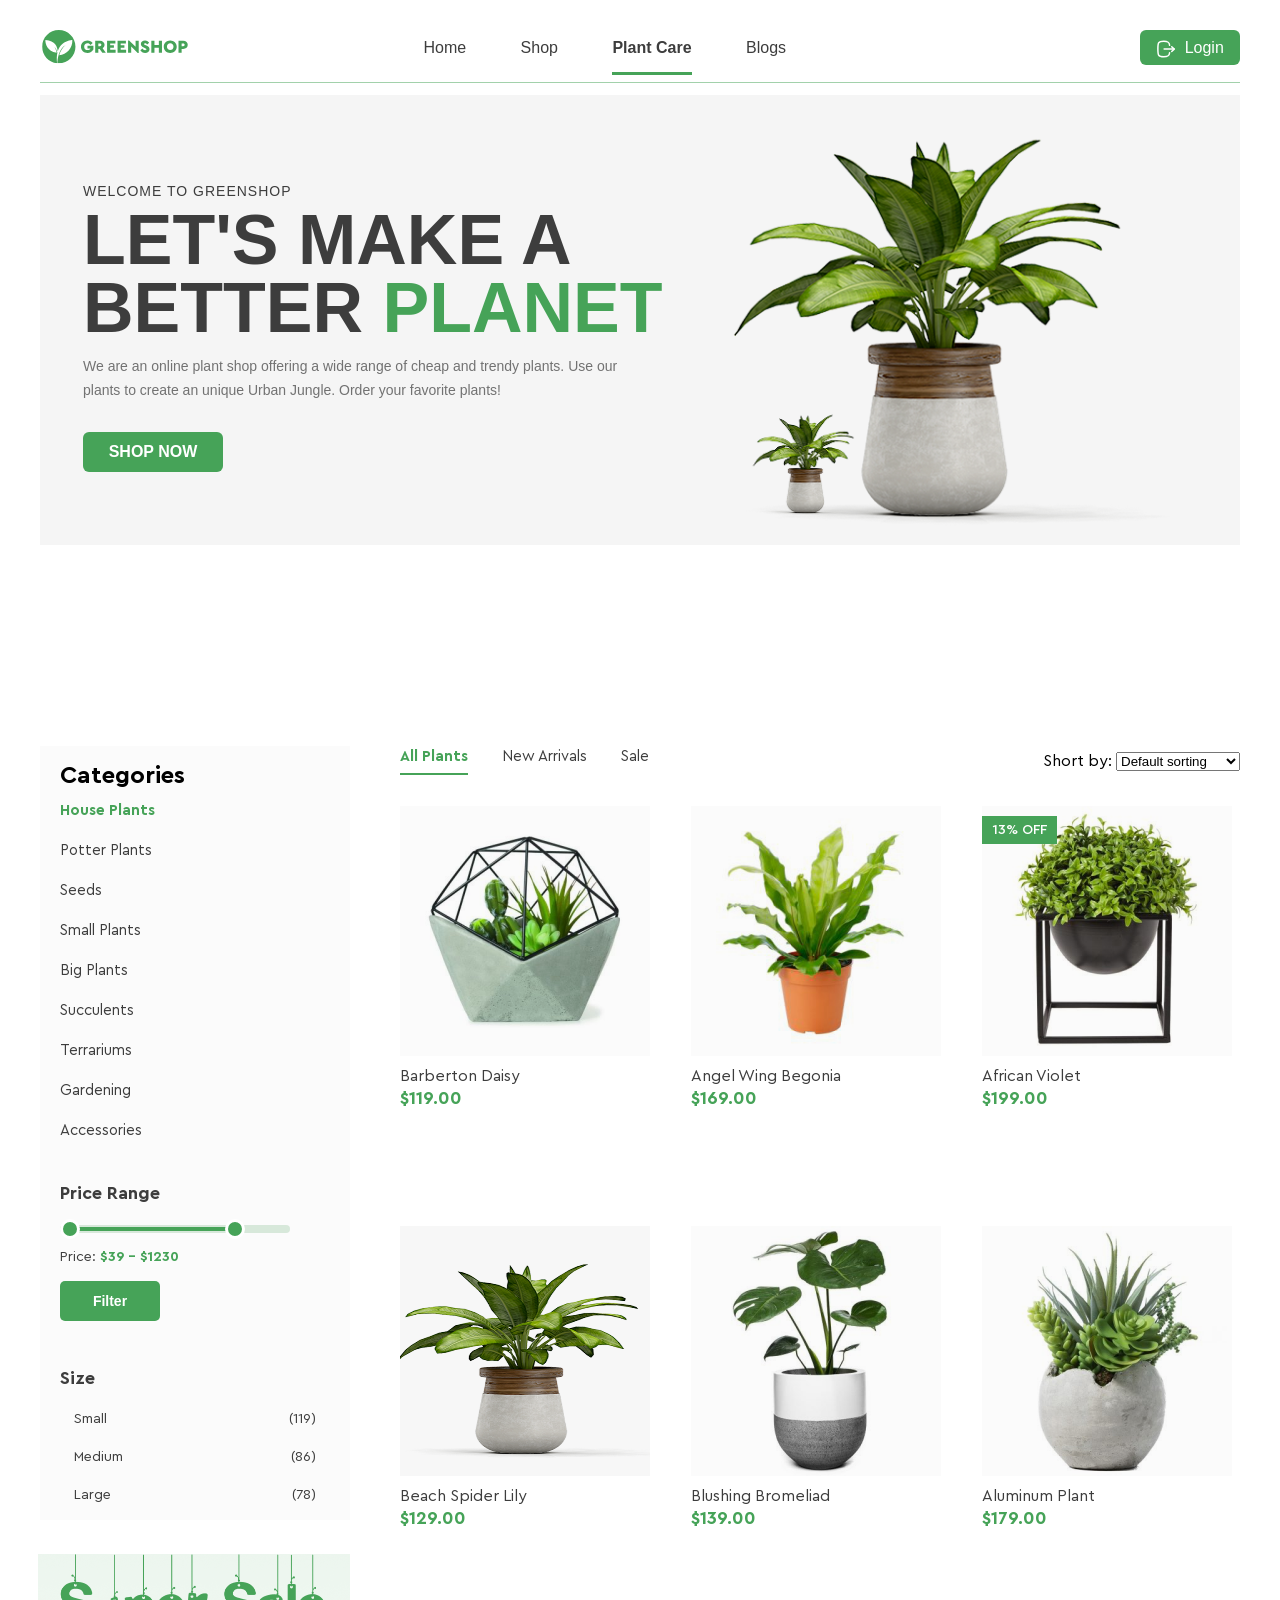
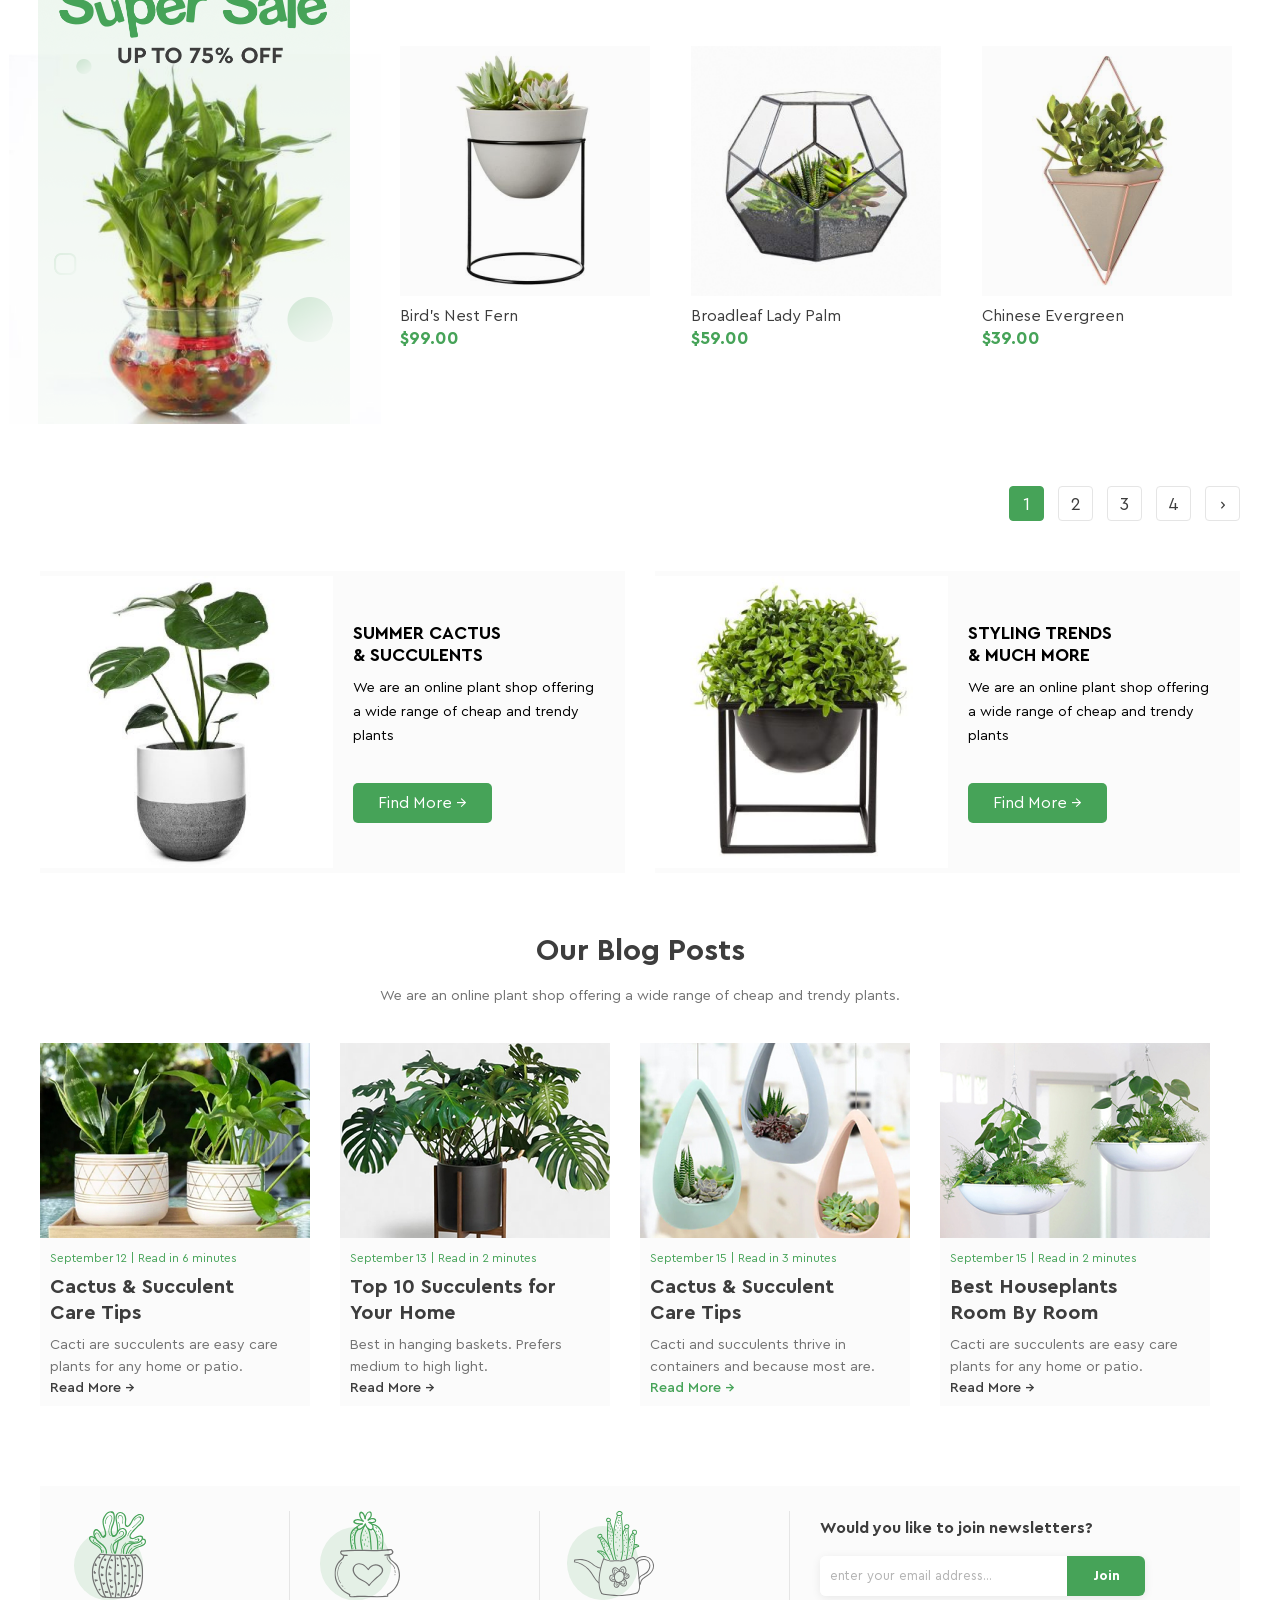
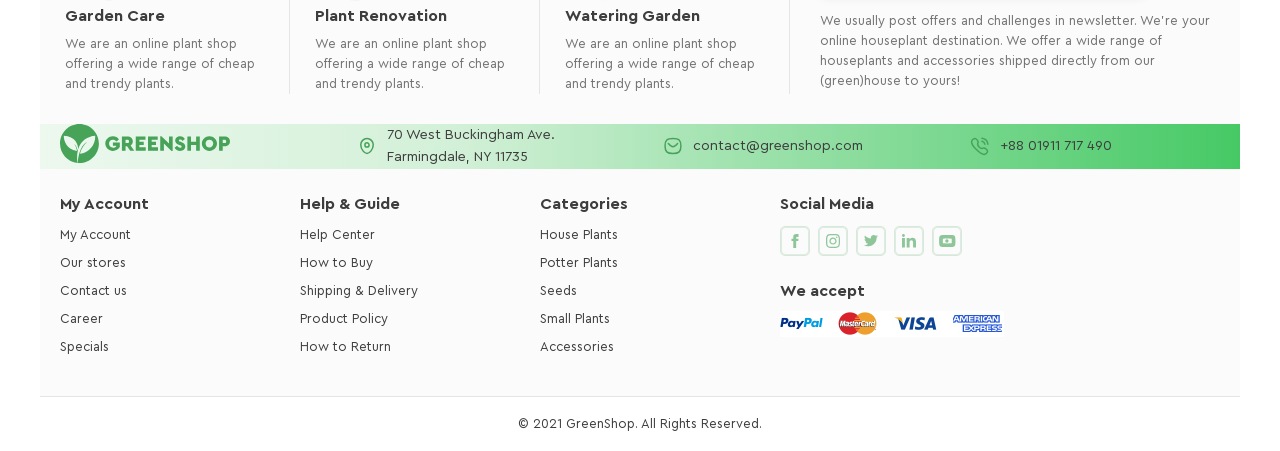
<file: index.html>
<!doctype html>
<html lang="en">
  <head>
    <meta charset="UTF-8" />
    <meta name="viewport" content="width=device-width, initial-scale=1.0" />
    <title>GreenShop</title>

    <link rel="stylesheet" href="css/reset.css" />
    <link rel="stylesheet" href="fonts/fonts.css" />
    <link rel="stylesheet" href="css/styles.css" />
  </head>

  <body class="site-page">
    <div class="site-container">
      <header class="header">
        <a href="index.html" class="logo">
          <img src="images/logo.svg" alt="GreenShop Logo" />
        </a>

        <nav class="menu">
          <a href="#">Home</a>
          <a href="#">Shop</a>

          <span class="plant-care-dropdown">
            <a href="#" class="active">Plant Care</a>

            <div class="dropdown-menu">
              <a href="#">Drainage</a>
              <a href="#">Fungicides</a>
              <a href="#">Fertilizer</a>

              <div class="submenu-trigger">
                <a href="#">Priming <span>‹</span></a>

                <div class="submenu">
                  <a href="#">Universal</a>
                  <a href="#">For Ficus</a>
                  <a href="#">For Cacti</a>
                  <a href="#">For Citrus</a>
                  <a href="#">For those in bloom</a>
                  <a href="#">For Orchids</a>
                </div>
              </div>
            </div>
          </span>

          <a href="#">Blogs</a>
        </nav>
        <a href="login.html" class="login-button">
          <img src="images/logout.svg" alt="Login" />
          Login
        </a>
      </header>

      <section class="hero">
        <div class="hero-content">
          <p class="welcome">WELCOME TO GREENSHOP</p>

          <h1 class="hero-title">
            LET'S MAKE A
            <br />
            BETTER&nbsp;<span>PLANET</span>
          </h1>

          <p class="description">
            We are an online plant shop offering a wide range of cheap and
            trendy plants. Use our plants to create an unique Urban Jungle.
            Order your favorite plants!
          </p>

          <button class="shop-button">SHOP NOW</button>
        </div>

        <div class="hero-image">
          <img src="images/flower.png" alt="Plant" />
        </div>
      </section>
    </div>

    <main>
      <section class="catalog-section">
        <div class="catalog-container">
          <aside class="sidebar">
            <h2>Categories</h2>

            <ul class="categories">
              <li class="active">House Plants</li>
              <li>Potter Plants</li>
              <li>Seeds</li>
              <li>Small Plants</li>
              <li>Big Plants</li>
              <li>Succulents</li>
              <li>Terrariums</li>
              <li>Gardening</li>
              <li>Accessories</li>
            </ul>
            
<div class="price-filter">
    <h3>Price Range</h3>

    <div class="range">
        <span></span>
        <span></span>
    </div>

    <p>Price: <strong>$39 – $1230</strong></p>

    <button>Filter</button>
</div>

<div class="size-filter">
    <h3>Size</h3>

    <div class="size-item">
        <span>Small</span>
        <span>(119)</span>
    </div>

    <div class="size-item">
        <span>Medium</span>
        <span>(86)</span>
    </div>

    <div class="size-item">
        <span>Large</span>
        <span>(78)</span>
    </div>
</div>
            <img
              class="sale-banner"
              src="images/super-sale.png"
              alt="Super Sale"
            />
          </aside>

          <section class="products">
            <div class="products-top">
              <div class="filters">
                <a class="active" href="#">All Plants</a>
                <a href="#">New Arrivals</a>
                <a href="#">Sale</a>
              </div>

              <div class="sorting">
    <span>Short by:</span>

    <select name="sorting" id="sorting">
        <option value="default">Default sorting</option>
        <option value="newest">Newest</option>
        <option value="price-low">Price: low to high</option>
        <option value="price-high">Price: high to low</option>
    </select>
</div>
            </div>
            <div class="products-list">
              <div class="product-card">
                <div class="product-image">
                  <img src="images/barberton-daisy.png" alt="Barberton Daisy" />

                  <div class="product-actions">
                    <a href="#">
    <svg width="20" height="20" viewBox="0 0 20 20" fill="none" xmlns="http://www.w3.org/2000/svg">
        <g clip-path="url(#clip0_2_1949)">
            <path d="M14.294 16.8745H8.24077C5.65655 16.8745 3.55412 14.7721 3.55412 12.1879V7.38405C3.55412 4.98175 2.35676 2.75813 0.351225 1.4358C-0.00894369 1.19834 -0.108379 0.713895 0.129078 0.353726C0.366535 -0.00648163 0.850939 -0.105956 1.21119 0.131579C2.35606 0.886442 3.28487 1.88204 3.94905 3.02832C4.09258 3.18911 5.24995 4.41584 7.14726 4.41584H16.142C18.596 4.36995 20.5168 6.83267 19.8752 9.20138L18.8397 13.3284C18.3159 15.4163 16.4466 16.8745 14.294 16.8745ZM4.91926 5.53677C5.04912 6.1367 5.11634 6.7553 5.11634 7.38405V12.1879C5.11634 13.9107 6.51796 15.3123 8.24077 15.3123H14.294C15.7291 15.3123 16.9752 14.3401 17.3245 12.9482L18.3599 8.82121C18.7412 7.41373 17.5997 5.95084 16.142 5.97806H7.14722C6.28913 5.97806 5.54224 5.79305 4.91926 5.53677ZM7.85021 19.0226C7.85021 18.4833 7.41307 18.0462 6.87383 18.0462C5.57828 18.0978 5.57942 19.9479 6.87383 19.999C7.41307 19.999 7.85021 19.5618 7.85021 19.0226ZM15.6222 19.0226C15.6222 18.4833 15.1851 18.0462 14.6459 18.0462C13.3503 18.0978 13.3514 19.9479 14.6459 19.999C15.1851 19.999 15.6222 19.5618 15.6222 19.0226ZM16.9231 8.32138C16.9231 7.88998 16.5734 7.54027 16.142 7.54027H7.45966C6.42329 7.58152 6.42407 9.0616 7.45966 9.10249H16.142C16.5734 9.10249 16.9231 8.75279 16.9231 8.32138Z" fill="#3D3D3D"/>
        </g>
        <defs>
            <clipPath id="clip0_2_1949">
                <rect width="20" height="20" fill="white"/>
            </clipPath>
        </defs>
    </svg>
</a>

                    <a href="#">
    <svg width="20" height="20" viewBox="0 0 20 20" fill="none" xmlns="http://www.w3.org/2000/svg">
        <path d="M10 18.8873C9.71527 18.8873 9.44077 18.7842 9.22684 18.5968C8.41888 17.8903 7.63992 17.2264 6.95267 16.6408L6.94916 16.6377C4.93423 14.9207 3.19427 13.4378 1.98364 11.9771C0.630341 10.3441 0 8.79578 0 7.10434C0 5.46097 0.563507 3.94485 1.58661 2.83508C2.62192 1.71219 4.04251 1.09375 5.58716 1.09375C6.74164 1.09375 7.79892 1.45874 8.72955 2.1785C9.19922 2.54181 9.62494 2.98645 10 3.5051C10.3752 2.98645 10.8008 2.54181 11.2706 2.1785C12.2012 1.45874 13.2585 1.09375 14.413 1.09375C15.9575 1.09375 17.3782 1.71219 18.4135 2.83508C19.4366 3.94485 20 5.46097 20 7.10434C20 8.79578 19.3698 10.3441 18.0165 11.9769C16.8059 13.4378 15.0661 14.9205 13.0515 16.6374C12.363 17.224 11.5828 17.8889 10.773 18.5971C10.5592 18.7842 10.2846 18.8873 10 18.8873ZM5.58716 2.26532C4.37363 2.26532 3.25882 2.74963 2.44781 3.62915C1.62476 4.52194 1.17142 5.75607 1.17142 7.10434C1.17142 8.52692 1.70013 9.79919 2.88559 11.2296C4.03137 12.6122 5.73563 14.0645 7.70889 15.7462L7.71255 15.7492C8.4024 16.3371 9.18442 17.0036 9.99832 17.7153C10.8171 17.0023 11.6003 16.3347 12.2916 15.7458C14.2647 14.0642 15.9688 12.6122 17.1146 11.2296C18.2999 9.79919 18.8286 8.52692 18.8286 7.10434C18.8286 5.75607 18.3752 4.52194 17.5522 3.62915C16.7413 2.74963 15.6264 2.26532 14.413 2.26532C13.524 2.26532 12.7078 2.54791 11.9872 3.10516C11.3449 3.60199 10.8975 4.23004 10.6352 4.66949C10.5003 4.89548 10.2629 5.03036 10 5.03036C9.73709 5.03036 9.49966 4.89548 9.36478 4.66949C9.10263 4.23004 8.65524 3.60199 8.01285 3.10516C7.29218 2.54791 6.47598 2.26532 5.58716 2.26532Z"
              fill="#3D3D3D"/>
    </svg>
</a>

                    <a href="#">
    <svg width="20" height="20" viewBox="0 0 20 20" fill="none" xmlns="http://www.w3.org/2000/svg">
        <g clip-path="url(#clip0_2_1953)">
            <path d="M14.5656 16.0023C10.5704 19.1859 4.98549 18.3049 2.02729 14.6536C-0.827886 11.1285 -0.64932 6.04314 2.44811 2.82458C5.64856 -0.50074 10.6802 -0.944658 14.3277 1.78316C15.6345 2.76027 16.6104 4.00337 17.246 5.50807C17.8853 7.02151 18.0795 8.59614 17.8578 10.2201C17.6368 11.8365 16.9918 13.2769 15.9423 14.6212C16.0272 14.6767 16.1178 14.7167 16.1827 14.7816C17.3365 15.9305 18.4859 17.0836 19.6397 18.2325C19.9132 18.5047 20.0493 18.8218 19.9682 19.204C19.8071 19.9644 18.9018 20.2579 18.3211 19.7359C18.0489 19.4918 17.7985 19.2227 17.54 18.9642C16.5923 18.0171 15.6451 17.0693 14.6973 16.1221C14.658 16.0847 14.6168 16.0497 14.5656 16.0023ZM15.9529 8.98636C15.9629 5.12659 12.8468 2.00605 8.97825 2.00043C5.12035 1.99481 2.00669 5.09037 1.98983 8.94765C1.97297 12.8168 5.08289 15.9461 8.96326 15.9642C12.8055 15.9823 15.9429 12.8499 15.9529 8.98636Z"
                  fill="#3D3D3D"/>
        </g>
        <defs>
            <clipPath id="clip0_2_1953">
                <rect width="19.9913" height="20" fill="white"/>
            </clipPath>
        </defs>
    </svg>
</a>
                  </div>
                </div>
                <h3>Barberton Daisy</h3>
                <p>$119.00</p>
              </div>

              <div class="product-card">
                <div class="product-image">
                  <img
                    src="images/angel-wing-begonia.png"
                    alt="Angel Wing Begonia"
                  />

                  <div class="product-actions">
                    <a href="#">
    <svg width="20" height="20" viewBox="0 0 20 20" fill="none" xmlns="http://www.w3.org/2000/svg">
        
            <path d="M14.294 16.8745H8.24077C5.65655 16.8745 3.55412 14.7721 3.55412 12.1879V7.38405C3.55412 4.98175 2.35676 2.75813 0.351225 1.4358C-0.00894369 1.19834 -0.108379 0.713895 0.129078 0.353726C0.366535 -0.00648163 0.850939 -0.105956 1.21119 0.131579C2.35606 0.886442 3.28487 1.88204 3.94905 3.02832C4.09258 3.18911 5.24995 4.41584 7.14726 4.41584H16.142C18.596 4.36995 20.5168 6.83267 19.8752 9.20138L18.8397 13.3284C18.3159 15.4163 16.4466 16.8745 14.294 16.8745ZM4.91926 5.53677C5.04912 6.1367 5.11634 6.7553 5.11634 7.38405V12.1879C5.11634 13.9107 6.51796 15.3123 8.24077 15.3123H14.294C15.7291 15.3123 16.9752 14.3401 17.3245 12.9482L18.3599 8.82121C18.7412 7.41373 17.5997 5.95084 16.142 5.97806H7.14722C6.28913 5.97806 5.54224 5.79305 4.91926 5.53677ZM7.85021 19.0226C7.85021 18.4833 7.41307 18.0462 6.87383 18.0462C5.57828 18.0978 5.57942 19.9479 6.87383 19.999C7.41307 19.999 7.85021 19.5618 7.85021 19.0226ZM15.6222 19.0226C15.6222 18.4833 15.1851 18.0462 14.6459 18.0462C13.3503 18.0978 13.3514 19.9479 14.6459 19.999C15.1851 19.999 15.6222 19.5618 15.6222 19.0226ZM16.9231 8.32138C16.9231 7.88998 16.5734 7.54027 16.142 7.54027H7.45966C6.42329 7.58152 6.42407 9.0616 7.45966 9.10249H16.142C16.5734 9.10249 16.9231 8.75279 16.9231 8.32138Z" fill="#3D3D3D"/>
        
        <defs>
            <clipPath id="clip0_2_1949">
                <rect width="20" height="20" fill="white"/>
            </clipPath>
        </defs>
    </svg>
</a>

                    <a href="#">
    <svg width="20" height="20" viewBox="0 0 20 20" fill="none" xmlns="http://www.w3.org/2000/svg">
        <path d="M10 18.8873C9.71527 18.8873 9.44077 18.7842 9.22684 18.5968C8.41888 17.8903 7.63992 17.2264 6.95267 16.6408L6.94916 16.6377C4.93423 14.9207 3.19427 13.4378 1.98364 11.9771C0.630341 10.3441 0 8.79578 0 7.10434C0 5.46097 0.563507 3.94485 1.58661 2.83508C2.62192 1.71219 4.04251 1.09375 5.58716 1.09375C6.74164 1.09375 7.79892 1.45874 8.72955 2.1785C9.19922 2.54181 9.62494 2.98645 10 3.5051C10.3752 2.98645 10.8008 2.54181 11.2706 2.1785C12.2012 1.45874 13.2585 1.09375 14.413 1.09375C15.9575 1.09375 17.3782 1.71219 18.4135 2.83508C19.4366 3.94485 20 5.46097 20 7.10434C20 8.79578 19.3698 10.3441 18.0165 11.9769C16.8059 13.4378 15.0661 14.9205 13.0515 16.6374C12.363 17.224 11.5828 17.8889 10.773 18.5971C10.5592 18.7842 10.2846 18.8873 10 18.8873ZM5.58716 2.26532C4.37363 2.26532 3.25882 2.74963 2.44781 3.62915C1.62476 4.52194 1.17142 5.75607 1.17142 7.10434C1.17142 8.52692 1.70013 9.79919 2.88559 11.2296C4.03137 12.6122 5.73563 14.0645 7.70889 15.7462L7.71255 15.7492C8.4024 16.3371 9.18442 17.0036 9.99832 17.7153C10.8171 17.0023 11.6003 16.3347 12.2916 15.7458C14.2647 14.0642 15.9688 12.6122 17.1146 11.2296C18.2999 9.79919 18.8286 8.52692 18.8286 7.10434C18.8286 5.75607 18.3752 4.52194 17.5522 3.62915C16.7413 2.74963 15.6264 2.26532 14.413 2.26532C13.524 2.26532 12.7078 2.54791 11.9872 3.10516C11.3449 3.60199 10.8975 4.23004 10.6352 4.66949C10.5003 4.89548 10.2629 5.03036 10 5.03036C9.73709 5.03036 9.49966 4.89548 9.36478 4.66949C9.10263 4.23004 8.65524 3.60199 8.01285 3.10516C7.29218 2.54791 6.47598 2.26532 5.58716 2.26532Z"
              fill="#3D3D3D"/>
    </svg>
</a>

                    <a href="#">
    <svg width="20" height="20" viewBox="0 0 20 20" fill="none" xmlns="http://www.w3.org/2000/svg">
        
            <path d="M14.5656 16.0023C10.5704 19.1859 4.98549 18.3049 2.02729 14.6536C-0.827886 11.1285 -0.64932 6.04314 2.44811 2.82458C5.64856 -0.50074 10.6802 -0.944658 14.3277 1.78316C15.6345 2.76027 16.6104 4.00337 17.246 5.50807C17.8853 7.02151 18.0795 8.59614 17.8578 10.2201C17.6368 11.8365 16.9918 13.2769 15.9423 14.6212C16.0272 14.6767 16.1178 14.7167 16.1827 14.7816C17.3365 15.9305 18.4859 17.0836 19.6397 18.2325C19.9132 18.5047 20.0493 18.8218 19.9682 19.204C19.8071 19.9644 18.9018 20.2579 18.3211 19.7359C18.0489 19.4918 17.7985 19.2227 17.54 18.9642C16.5923 18.0171 15.6451 17.0693 14.6973 16.1221C14.658 16.0847 14.6168 16.0497 14.5656 16.0023ZM15.9529 8.98636C15.9629 5.12659 12.8468 2.00605 8.97825 2.00043C5.12035 1.99481 2.00669 5.09037 1.98983 8.94765C1.97297 12.8168 5.08289 15.9461 8.96326 15.9642C12.8055 15.9823 15.9429 12.8499 15.9529 8.98636Z"
                  fill="#3D3D3D"/>
        
        <defs>
            <clipPath id="clip0_2_1953">
                <rect width="19.9913" height="20" fill="white"/>
            </clipPath>
        </defs>
    </svg>
</a>
                  </div>
                </div>
                <h3>Angel Wing Begonia</h3>
                <p>$169.00</p>
              </div>

              <div class="product-card">
                <span class="sale-badge">13% OFF</span>

                <div class="product-image">
                  <img src="images/african-violet.png" alt="African Violet" />

                  <div class="product-actions">
                    <a href="#">
    <svg width="20" height="20" viewBox="0 0 20 20" fill="none" xmlns="http://www.w3.org/2000/svg">
        
            <path d="M14.294 16.8745H8.24077C5.65655 16.8745 3.55412 14.7721 3.55412 12.1879V7.38405C3.55412 4.98175 2.35676 2.75813 0.351225 1.4358C-0.00894369 1.19834 -0.108379 0.713895 0.129078 0.353726C0.366535 -0.00648163 0.850939 -0.105956 1.21119 0.131579C2.35606 0.886442 3.28487 1.88204 3.94905 3.02832C4.09258 3.18911 5.24995 4.41584 7.14726 4.41584H16.142C18.596 4.36995 20.5168 6.83267 19.8752 9.20138L18.8397 13.3284C18.3159 15.4163 16.4466 16.8745 14.294 16.8745ZM4.91926 5.53677C5.04912 6.1367 5.11634 6.7553 5.11634 7.38405V12.1879C5.11634 13.9107 6.51796 15.3123 8.24077 15.3123H14.294C15.7291 15.3123 16.9752 14.3401 17.3245 12.9482L18.3599 8.82121C18.7412 7.41373 17.5997 5.95084 16.142 5.97806H7.14722C6.28913 5.97806 5.54224 5.79305 4.91926 5.53677ZM7.85021 19.0226C7.85021 18.4833 7.41307 18.0462 6.87383 18.0462C5.57828 18.0978 5.57942 19.9479 6.87383 19.999C7.41307 19.999 7.85021 19.5618 7.85021 19.0226ZM15.6222 19.0226C15.6222 18.4833 15.1851 18.0462 14.6459 18.0462C13.3503 18.0978 13.3514 19.9479 14.6459 19.999C15.1851 19.999 15.6222 19.5618 15.6222 19.0226ZM16.9231 8.32138C16.9231 7.88998 16.5734 7.54027 16.142 7.54027H7.45966C6.42329 7.58152 6.42407 9.0616 7.45966 9.10249H16.142C16.5734 9.10249 16.9231 8.75279 16.9231 8.32138Z" fill="#3D3D3D"/>
        
        <defs>
            <clipPath id="clip0_2_1949">
                <rect width="20" height="20" fill="white"/>
            </clipPath>
        </defs>
    </svg>
</a>

                    <a href="#">
    <svg width="20" height="20" viewBox="0 0 20 20" fill="none" xmlns="http://www.w3.org/2000/svg">
        <path d="M10 18.8873C9.71527 18.8873 9.44077 18.7842 9.22684 18.5968C8.41888 17.8903 7.63992 17.2264 6.95267 16.6408L6.94916 16.6377C4.93423 14.9207 3.19427 13.4378 1.98364 11.9771C0.630341 10.3441 0 8.79578 0 7.10434C0 5.46097 0.563507 3.94485 1.58661 2.83508C2.62192 1.71219 4.04251 1.09375 5.58716 1.09375C6.74164 1.09375 7.79892 1.45874 8.72955 2.1785C9.19922 2.54181 9.62494 2.98645 10 3.5051C10.3752 2.98645 10.8008 2.54181 11.2706 2.1785C12.2012 1.45874 13.2585 1.09375 14.413 1.09375C15.9575 1.09375 17.3782 1.71219 18.4135 2.83508C19.4366 3.94485 20 5.46097 20 7.10434C20 8.79578 19.3698 10.3441 18.0165 11.9769C16.8059 13.4378 15.0661 14.9205 13.0515 16.6374C12.363 17.224 11.5828 17.8889 10.773 18.5971C10.5592 18.7842 10.2846 18.8873 10 18.8873ZM5.58716 2.26532C4.37363 2.26532 3.25882 2.74963 2.44781 3.62915C1.62476 4.52194 1.17142 5.75607 1.17142 7.10434C1.17142 8.52692 1.70013 9.79919 2.88559 11.2296C4.03137 12.6122 5.73563 14.0645 7.70889 15.7462L7.71255 15.7492C8.4024 16.3371 9.18442 17.0036 9.99832 17.7153C10.8171 17.0023 11.6003 16.3347 12.2916 15.7458C14.2647 14.0642 15.9688 12.6122 17.1146 11.2296C18.2999 9.79919 18.8286 8.52692 18.8286 7.10434C18.8286 5.75607 18.3752 4.52194 17.5522 3.62915C16.7413 2.74963 15.6264 2.26532 14.413 2.26532C13.524 2.26532 12.7078 2.54791 11.9872 3.10516C11.3449 3.60199 10.8975 4.23004 10.6352 4.66949C10.5003 4.89548 10.2629 5.03036 10 5.03036C9.73709 5.03036 9.49966 4.89548 9.36478 4.66949C9.10263 4.23004 8.65524 3.60199 8.01285 3.10516C7.29218 2.54791 6.47598 2.26532 5.58716 2.26532Z"
              fill="#3D3D3D"/>
    </svg>
</a>

                    <a href="#">
    <svg width="20" height="20" viewBox="0 0 20 20" fill="none" xmlns="http://www.w3.org/2000/svg">
        
            <path d="M14.5656 16.0023C10.5704 19.1859 4.98549 18.3049 2.02729 14.6536C-0.827886 11.1285 -0.64932 6.04314 2.44811 2.82458C5.64856 -0.50074 10.6802 -0.944658 14.3277 1.78316C15.6345 2.76027 16.6104 4.00337 17.246 5.50807C17.8853 7.02151 18.0795 8.59614 17.8578 10.2201C17.6368 11.8365 16.9918 13.2769 15.9423 14.6212C16.0272 14.6767 16.1178 14.7167 16.1827 14.7816C17.3365 15.9305 18.4859 17.0836 19.6397 18.2325C19.9132 18.5047 20.0493 18.8218 19.9682 19.204C19.8071 19.9644 18.9018 20.2579 18.3211 19.7359C18.0489 19.4918 17.7985 19.2227 17.54 18.9642C16.5923 18.0171 15.6451 17.0693 14.6973 16.1221C14.658 16.0847 14.6168 16.0497 14.5656 16.0023ZM15.9529 8.98636C15.9629 5.12659 12.8468 2.00605 8.97825 2.00043C5.12035 1.99481 2.00669 5.09037 1.98983 8.94765C1.97297 12.8168 5.08289 15.9461 8.96326 15.9642C12.8055 15.9823 15.9429 12.8499 15.9529 8.98636Z"
                  fill="#3D3D3D"/>
        
        <defs>
            <clipPath id="clip0_2_1953">
                <rect width="19.9913" height="20" fill="white"/>
            </clipPath>
        </defs>
    </svg>
</a>
                  </div>
                </div>

                <h3>African Violet</h3>
                <p>$199.00</p>
              </div>

              <div class="product-card">
                <div class="product-image">
                  <img
                    src="images/beach-spider-lily.png"
                    alt="Beach Spider Lily"
                  />

                  <div class="product-actions">
                    <a href="#">
    <svg width="20" height="20" viewBox="0 0 20 20" fill="none" xmlns="http://www.w3.org/2000/svg">
        
            <path d="M14.294 16.8745H8.24077C5.65655 16.8745 3.55412 14.7721 3.55412 12.1879V7.38405C3.55412 4.98175 2.35676 2.75813 0.351225 1.4358C-0.00894369 1.19834 -0.108379 0.713895 0.129078 0.353726C0.366535 -0.00648163 0.850939 -0.105956 1.21119 0.131579C2.35606 0.886442 3.28487 1.88204 3.94905 3.02832C4.09258 3.18911 5.24995 4.41584 7.14726 4.41584H16.142C18.596 4.36995 20.5168 6.83267 19.8752 9.20138L18.8397 13.3284C18.3159 15.4163 16.4466 16.8745 14.294 16.8745ZM4.91926 5.53677C5.04912 6.1367 5.11634 6.7553 5.11634 7.38405V12.1879C5.11634 13.9107 6.51796 15.3123 8.24077 15.3123H14.294C15.7291 15.3123 16.9752 14.3401 17.3245 12.9482L18.3599 8.82121C18.7412 7.41373 17.5997 5.95084 16.142 5.97806H7.14722C6.28913 5.97806 5.54224 5.79305 4.91926 5.53677ZM7.85021 19.0226C7.85021 18.4833 7.41307 18.0462 6.87383 18.0462C5.57828 18.0978 5.57942 19.9479 6.87383 19.999C7.41307 19.999 7.85021 19.5618 7.85021 19.0226ZM15.6222 19.0226C15.6222 18.4833 15.1851 18.0462 14.6459 18.0462C13.3503 18.0978 13.3514 19.9479 14.6459 19.999C15.1851 19.999 15.6222 19.5618 15.6222 19.0226ZM16.9231 8.32138C16.9231 7.88998 16.5734 7.54027 16.142 7.54027H7.45966C6.42329 7.58152 6.42407 9.0616 7.45966 9.10249H16.142C16.5734 9.10249 16.9231 8.75279 16.9231 8.32138Z" fill="#3D3D3D"/>
        
        <defs>
            <clipPath id="clip0_2_1949">
                <rect width="20" height="20" fill="white"/>
            </clipPath>
        </defs>
    </svg>
</a>

                    <a href="#">
    <svg width="20" height="20" viewBox="0 0 20 20" fill="none" xmlns="http://www.w3.org/2000/svg">
        <path d="M10 18.8873C9.71527 18.8873 9.44077 18.7842 9.22684 18.5968C8.41888 17.8903 7.63992 17.2264 6.95267 16.6408L6.94916 16.6377C4.93423 14.9207 3.19427 13.4378 1.98364 11.9771C0.630341 10.3441 0 8.79578 0 7.10434C0 5.46097 0.563507 3.94485 1.58661 2.83508C2.62192 1.71219 4.04251 1.09375 5.58716 1.09375C6.74164 1.09375 7.79892 1.45874 8.72955 2.1785C9.19922 2.54181 9.62494 2.98645 10 3.5051C10.3752 2.98645 10.8008 2.54181 11.2706 2.1785C12.2012 1.45874 13.2585 1.09375 14.413 1.09375C15.9575 1.09375 17.3782 1.71219 18.4135 2.83508C19.4366 3.94485 20 5.46097 20 7.10434C20 8.79578 19.3698 10.3441 18.0165 11.9769C16.8059 13.4378 15.0661 14.9205 13.0515 16.6374C12.363 17.224 11.5828 17.8889 10.773 18.5971C10.5592 18.7842 10.2846 18.8873 10 18.8873ZM5.58716 2.26532C4.37363 2.26532 3.25882 2.74963 2.44781 3.62915C1.62476 4.52194 1.17142 5.75607 1.17142 7.10434C1.17142 8.52692 1.70013 9.79919 2.88559 11.2296C4.03137 12.6122 5.73563 14.0645 7.70889 15.7462L7.71255 15.7492C8.4024 16.3371 9.18442 17.0036 9.99832 17.7153C10.8171 17.0023 11.6003 16.3347 12.2916 15.7458C14.2647 14.0642 15.9688 12.6122 17.1146 11.2296C18.2999 9.79919 18.8286 8.52692 18.8286 7.10434C18.8286 5.75607 18.3752 4.52194 17.5522 3.62915C16.7413 2.74963 15.6264 2.26532 14.413 2.26532C13.524 2.26532 12.7078 2.54791 11.9872 3.10516C11.3449 3.60199 10.8975 4.23004 10.6352 4.66949C10.5003 4.89548 10.2629 5.03036 10 5.03036C9.73709 5.03036 9.49966 4.89548 9.36478 4.66949C9.10263 4.23004 8.65524 3.60199 8.01285 3.10516C7.29218 2.54791 6.47598 2.26532 5.58716 2.26532Z"
              fill="#3D3D3D"/>
    </svg>
</a>

                    <a href="#">
    <svg width="20" height="20" viewBox="0 0 20 20" fill="none" xmlns="http://www.w3.org/2000/svg">
        
            <path d="M14.5656 16.0023C10.5704 19.1859 4.98549 18.3049 2.02729 14.6536C-0.827886 11.1285 -0.64932 6.04314 2.44811 2.82458C5.64856 -0.50074 10.6802 -0.944658 14.3277 1.78316C15.6345 2.76027 16.6104 4.00337 17.246 5.50807C17.8853 7.02151 18.0795 8.59614 17.8578 10.2201C17.6368 11.8365 16.9918 13.2769 15.9423 14.6212C16.0272 14.6767 16.1178 14.7167 16.1827 14.7816C17.3365 15.9305 18.4859 17.0836 19.6397 18.2325C19.9132 18.5047 20.0493 18.8218 19.9682 19.204C19.8071 19.9644 18.9018 20.2579 18.3211 19.7359C18.0489 19.4918 17.7985 19.2227 17.54 18.9642C16.5923 18.0171 15.6451 17.0693 14.6973 16.1221C14.658 16.0847 14.6168 16.0497 14.5656 16.0023ZM15.9529 8.98636C15.9629 5.12659 12.8468 2.00605 8.97825 2.00043C5.12035 1.99481 2.00669 5.09037 1.98983 8.94765C1.97297 12.8168 5.08289 15.9461 8.96326 15.9642C12.8055 15.9823 15.9429 12.8499 15.9529 8.98636Z"
                  fill="#3D3D3D"/>
        
        <defs>
            <clipPath id="clip0_2_1953">
                <rect width="19.9913" height="20" fill="white"/>
            </clipPath>
        </defs>
    </svg>
</a>
                  </div>
                </div>
                <h3>Beach Spider Lily</h3>
                <p>$129.00</p>
              </div>

              <div class="product-card">
                <div class="product-image">
                  <img
                    src="images/blushing-bromeliad.png"
                    alt="Blushing Bromeliad"
                  />

                  <div class="product-actions">
                    <a href="#">
    <svg width="20" height="20" viewBox="0 0 20 20" fill="none" xmlns="http://www.w3.org/2000/svg">
        
            <path d="M14.294 16.8745H8.24077C5.65655 16.8745 3.55412 14.7721 3.55412 12.1879V7.38405C3.55412 4.98175 2.35676 2.75813 0.351225 1.4358C-0.00894369 1.19834 -0.108379 0.713895 0.129078 0.353726C0.366535 -0.00648163 0.850939 -0.105956 1.21119 0.131579C2.35606 0.886442 3.28487 1.88204 3.94905 3.02832C4.09258 3.18911 5.24995 4.41584 7.14726 4.41584H16.142C18.596 4.36995 20.5168 6.83267 19.8752 9.20138L18.8397 13.3284C18.3159 15.4163 16.4466 16.8745 14.294 16.8745ZM4.91926 5.53677C5.04912 6.1367 5.11634 6.7553 5.11634 7.38405V12.1879C5.11634 13.9107 6.51796 15.3123 8.24077 15.3123H14.294C15.7291 15.3123 16.9752 14.3401 17.3245 12.9482L18.3599 8.82121C18.7412 7.41373 17.5997 5.95084 16.142 5.97806H7.14722C6.28913 5.97806 5.54224 5.79305 4.91926 5.53677ZM7.85021 19.0226C7.85021 18.4833 7.41307 18.0462 6.87383 18.0462C5.57828 18.0978 5.57942 19.9479 6.87383 19.999C7.41307 19.999 7.85021 19.5618 7.85021 19.0226ZM15.6222 19.0226C15.6222 18.4833 15.1851 18.0462 14.6459 18.0462C13.3503 18.0978 13.3514 19.9479 14.6459 19.999C15.1851 19.999 15.6222 19.5618 15.6222 19.0226ZM16.9231 8.32138C16.9231 7.88998 16.5734 7.54027 16.142 7.54027H7.45966C6.42329 7.58152 6.42407 9.0616 7.45966 9.10249H16.142C16.5734 9.10249 16.9231 8.75279 16.9231 8.32138Z" fill="#3D3D3D"/>
        
        <defs>
            <clipPath id="clip0_2_1949">
                <rect width="20" height="20" fill="white"/>
            </clipPath>
        </defs>
    </svg>
</a>

                    <a href="#">
    <svg width="20" height="20" viewBox="0 0 20 20" fill="none" xmlns="http://www.w3.org/2000/svg">
        <path d="M10 18.8873C9.71527 18.8873 9.44077 18.7842 9.22684 18.5968C8.41888 17.8903 7.63992 17.2264 6.95267 16.6408L6.94916 16.6377C4.93423 14.9207 3.19427 13.4378 1.98364 11.9771C0.630341 10.3441 0 8.79578 0 7.10434C0 5.46097 0.563507 3.94485 1.58661 2.83508C2.62192 1.71219 4.04251 1.09375 5.58716 1.09375C6.74164 1.09375 7.79892 1.45874 8.72955 2.1785C9.19922 2.54181 9.62494 2.98645 10 3.5051C10.3752 2.98645 10.8008 2.54181 11.2706 2.1785C12.2012 1.45874 13.2585 1.09375 14.413 1.09375C15.9575 1.09375 17.3782 1.71219 18.4135 2.83508C19.4366 3.94485 20 5.46097 20 7.10434C20 8.79578 19.3698 10.3441 18.0165 11.9769C16.8059 13.4378 15.0661 14.9205 13.0515 16.6374C12.363 17.224 11.5828 17.8889 10.773 18.5971C10.5592 18.7842 10.2846 18.8873 10 18.8873ZM5.58716 2.26532C4.37363 2.26532 3.25882 2.74963 2.44781 3.62915C1.62476 4.52194 1.17142 5.75607 1.17142 7.10434C1.17142 8.52692 1.70013 9.79919 2.88559 11.2296C4.03137 12.6122 5.73563 14.0645 7.70889 15.7462L7.71255 15.7492C8.4024 16.3371 9.18442 17.0036 9.99832 17.7153C10.8171 17.0023 11.6003 16.3347 12.2916 15.7458C14.2647 14.0642 15.9688 12.6122 17.1146 11.2296C18.2999 9.79919 18.8286 8.52692 18.8286 7.10434C18.8286 5.75607 18.3752 4.52194 17.5522 3.62915C16.7413 2.74963 15.6264 2.26532 14.413 2.26532C13.524 2.26532 12.7078 2.54791 11.9872 3.10516C11.3449 3.60199 10.8975 4.23004 10.6352 4.66949C10.5003 4.89548 10.2629 5.03036 10 5.03036C9.73709 5.03036 9.49966 4.89548 9.36478 4.66949C9.10263 4.23004 8.65524 3.60199 8.01285 3.10516C7.29218 2.54791 6.47598 2.26532 5.58716 2.26532Z"
              fill="#3D3D3D"/>
    </svg>
</a>

                    <a href="#">
    <svg width="20" height="20" viewBox="0 0 20 20" fill="none" xmlns="http://www.w3.org/2000/svg">
        
            <path d="M14.5656 16.0023C10.5704 19.1859 4.98549 18.3049 2.02729 14.6536C-0.827886 11.1285 -0.64932 6.04314 2.44811 2.82458C5.64856 -0.50074 10.6802 -0.944658 14.3277 1.78316C15.6345 2.76027 16.6104 4.00337 17.246 5.50807C17.8853 7.02151 18.0795 8.59614 17.8578 10.2201C17.6368 11.8365 16.9918 13.2769 15.9423 14.6212C16.0272 14.6767 16.1178 14.7167 16.1827 14.7816C17.3365 15.9305 18.4859 17.0836 19.6397 18.2325C19.9132 18.5047 20.0493 18.8218 19.9682 19.204C19.8071 19.9644 18.9018 20.2579 18.3211 19.7359C18.0489 19.4918 17.7985 19.2227 17.54 18.9642C16.5923 18.0171 15.6451 17.0693 14.6973 16.1221C14.658 16.0847 14.6168 16.0497 14.5656 16.0023ZM15.9529 8.98636C15.9629 5.12659 12.8468 2.00605 8.97825 2.00043C5.12035 1.99481 2.00669 5.09037 1.98983 8.94765C1.97297 12.8168 5.08289 15.9461 8.96326 15.9642C12.8055 15.9823 15.9429 12.8499 15.9529 8.98636Z"
                  fill="#3D3D3D"/>
        
        <defs>
            <clipPath id="clip0_2_1953">
                <rect width="19.9913" height="20" fill="white"/>
            </clipPath>
        </defs>
    </svg>
</a>
                  </div>
                </div>
                <h3>Blushing Bromeliad</h3>
                <p>$139.00</p>
              </div>

              <div class="product-card">
                <div class="product-image">
                  <img src="images/aluminum-plant.png" alt="Aluminum Plant" />

                  <div class="product-actions">
                    <a href="#">
    <svg width="20" height="20" viewBox="0 0 20 20" fill="none" xmlns="http://www.w3.org/2000/svg">
        
            <path d="M14.294 16.8745H8.24077C5.65655 16.8745 3.55412 14.7721 3.55412 12.1879V7.38405C3.55412 4.98175 2.35676 2.75813 0.351225 1.4358C-0.00894369 1.19834 -0.108379 0.713895 0.129078 0.353726C0.366535 -0.00648163 0.850939 -0.105956 1.21119 0.131579C2.35606 0.886442 3.28487 1.88204 3.94905 3.02832C4.09258 3.18911 5.24995 4.41584 7.14726 4.41584H16.142C18.596 4.36995 20.5168 6.83267 19.8752 9.20138L18.8397 13.3284C18.3159 15.4163 16.4466 16.8745 14.294 16.8745ZM4.91926 5.53677C5.04912 6.1367 5.11634 6.7553 5.11634 7.38405V12.1879C5.11634 13.9107 6.51796 15.3123 8.24077 15.3123H14.294C15.7291 15.3123 16.9752 14.3401 17.3245 12.9482L18.3599 8.82121C18.7412 7.41373 17.5997 5.95084 16.142 5.97806H7.14722C6.28913 5.97806 5.54224 5.79305 4.91926 5.53677ZM7.85021 19.0226C7.85021 18.4833 7.41307 18.0462 6.87383 18.0462C5.57828 18.0978 5.57942 19.9479 6.87383 19.999C7.41307 19.999 7.85021 19.5618 7.85021 19.0226ZM15.6222 19.0226C15.6222 18.4833 15.1851 18.0462 14.6459 18.0462C13.3503 18.0978 13.3514 19.9479 14.6459 19.999C15.1851 19.999 15.6222 19.5618 15.6222 19.0226ZM16.9231 8.32138C16.9231 7.88998 16.5734 7.54027 16.142 7.54027H7.45966C6.42329 7.58152 6.42407 9.0616 7.45966 9.10249H16.142C16.5734 9.10249 16.9231 8.75279 16.9231 8.32138Z" fill="#3D3D3D"/>
        
        <defs>
            <clipPath id="clip0_2_1949">
                <rect width="20" height="20" fill="white"/>
            </clipPath>
        </defs>
    </svg>
</a>

                    <a href="#">
    <svg width="20" height="20" viewBox="0 0 20 20" fill="none" xmlns="http://www.w3.org/2000/svg">
        <path d="M10 18.8873C9.71527 18.8873 9.44077 18.7842 9.22684 18.5968C8.41888 17.8903 7.63992 17.2264 6.95267 16.6408L6.94916 16.6377C4.93423 14.9207 3.19427 13.4378 1.98364 11.9771C0.630341 10.3441 0 8.79578 0 7.10434C0 5.46097 0.563507 3.94485 1.58661 2.83508C2.62192 1.71219 4.04251 1.09375 5.58716 1.09375C6.74164 1.09375 7.79892 1.45874 8.72955 2.1785C9.19922 2.54181 9.62494 2.98645 10 3.5051C10.3752 2.98645 10.8008 2.54181 11.2706 2.1785C12.2012 1.45874 13.2585 1.09375 14.413 1.09375C15.9575 1.09375 17.3782 1.71219 18.4135 2.83508C19.4366 3.94485 20 5.46097 20 7.10434C20 8.79578 19.3698 10.3441 18.0165 11.9769C16.8059 13.4378 15.0661 14.9205 13.0515 16.6374C12.363 17.224 11.5828 17.8889 10.773 18.5971C10.5592 18.7842 10.2846 18.8873 10 18.8873ZM5.58716 2.26532C4.37363 2.26532 3.25882 2.74963 2.44781 3.62915C1.62476 4.52194 1.17142 5.75607 1.17142 7.10434C1.17142 8.52692 1.70013 9.79919 2.88559 11.2296C4.03137 12.6122 5.73563 14.0645 7.70889 15.7462L7.71255 15.7492C8.4024 16.3371 9.18442 17.0036 9.99832 17.7153C10.8171 17.0023 11.6003 16.3347 12.2916 15.7458C14.2647 14.0642 15.9688 12.6122 17.1146 11.2296C18.2999 9.79919 18.8286 8.52692 18.8286 7.10434C18.8286 5.75607 18.3752 4.52194 17.5522 3.62915C16.7413 2.74963 15.6264 2.26532 14.413 2.26532C13.524 2.26532 12.7078 2.54791 11.9872 3.10516C11.3449 3.60199 10.8975 4.23004 10.6352 4.66949C10.5003 4.89548 10.2629 5.03036 10 5.03036C9.73709 5.03036 9.49966 4.89548 9.36478 4.66949C9.10263 4.23004 8.65524 3.60199 8.01285 3.10516C7.29218 2.54791 6.47598 2.26532 5.58716 2.26532Z"
              fill="#3D3D3D"/>
    </svg>
</a>

                    <a href="#">
    <svg width="20" height="20" viewBox="0 0 20 20" fill="none" xmlns="http://www.w3.org/2000/svg">
        
            <path d="M14.5656 16.0023C10.5704 19.1859 4.98549 18.3049 2.02729 14.6536C-0.827886 11.1285 -0.64932 6.04314 2.44811 2.82458C5.64856 -0.50074 10.6802 -0.944658 14.3277 1.78316C15.6345 2.76027 16.6104 4.00337 17.246 5.50807C17.8853 7.02151 18.0795 8.59614 17.8578 10.2201C17.6368 11.8365 16.9918 13.2769 15.9423 14.6212C16.0272 14.6767 16.1178 14.7167 16.1827 14.7816C17.3365 15.9305 18.4859 17.0836 19.6397 18.2325C19.9132 18.5047 20.0493 18.8218 19.9682 19.204C19.8071 19.9644 18.9018 20.2579 18.3211 19.7359C18.0489 19.4918 17.7985 19.2227 17.54 18.9642C16.5923 18.0171 15.6451 17.0693 14.6973 16.1221C14.658 16.0847 14.6168 16.0497 14.5656 16.0023ZM15.9529 8.98636C15.9629 5.12659 12.8468 2.00605 8.97825 2.00043C5.12035 1.99481 2.00669 5.09037 1.98983 8.94765C1.97297 12.8168 5.08289 15.9461 8.96326 15.9642C12.8055 15.9823 15.9429 12.8499 15.9529 8.98636Z"
                  fill="#3D3D3D"/>
        
        <defs>
            <clipPath id="clip0_2_1953">
                <rect width="19.9913" height="20" fill="white"/>
            </clipPath>
        </defs>
    </svg>
</a>
                  </div>
                </div>
                <h3>Aluminum Plant</h3>
                <p>$179.00</p>
              </div>

              <div class="product-card">
                <div class="product-image">
                  <img
                    src="images/birds-nest-fern.png"
                    alt="Bird's Nest Fern"
                  />

                  <div class="product-actions">
                    <a href="#">
    <svg width="20" height="20" viewBox="0 0 20 20" fill="none" xmlns="http://www.w3.org/2000/svg">
        
            <path d="M14.294 16.8745H8.24077C5.65655 16.8745 3.55412 14.7721 3.55412 12.1879V7.38405C3.55412 4.98175 2.35676 2.75813 0.351225 1.4358C-0.00894369 1.19834 -0.108379 0.713895 0.129078 0.353726C0.366535 -0.00648163 0.850939 -0.105956 1.21119 0.131579C2.35606 0.886442 3.28487 1.88204 3.94905 3.02832C4.09258 3.18911 5.24995 4.41584 7.14726 4.41584H16.142C18.596 4.36995 20.5168 6.83267 19.8752 9.20138L18.8397 13.3284C18.3159 15.4163 16.4466 16.8745 14.294 16.8745ZM4.91926 5.53677C5.04912 6.1367 5.11634 6.7553 5.11634 7.38405V12.1879C5.11634 13.9107 6.51796 15.3123 8.24077 15.3123H14.294C15.7291 15.3123 16.9752 14.3401 17.3245 12.9482L18.3599 8.82121C18.7412 7.41373 17.5997 5.95084 16.142 5.97806H7.14722C6.28913 5.97806 5.54224 5.79305 4.91926 5.53677ZM7.85021 19.0226C7.85021 18.4833 7.41307 18.0462 6.87383 18.0462C5.57828 18.0978 5.57942 19.9479 6.87383 19.999C7.41307 19.999 7.85021 19.5618 7.85021 19.0226ZM15.6222 19.0226C15.6222 18.4833 15.1851 18.0462 14.6459 18.0462C13.3503 18.0978 13.3514 19.9479 14.6459 19.999C15.1851 19.999 15.6222 19.5618 15.6222 19.0226ZM16.9231 8.32138C16.9231 7.88998 16.5734 7.54027 16.142 7.54027H7.45966C6.42329 7.58152 6.42407 9.0616 7.45966 9.10249H16.142C16.5734 9.10249 16.9231 8.75279 16.9231 8.32138Z" fill="#3D3D3D"/>
        
        <defs>
            <clipPath id="clip0_2_1949">
                <rect width="20" height="20" fill="white"/>
            </clipPath>
        </defs>
    </svg>
</a>

                    <a href="#">
    <svg width="20" height="20" viewBox="0 0 20 20" fill="none" xmlns="http://www.w3.org/2000/svg">
        <path d="M10 18.8873C9.71527 18.8873 9.44077 18.7842 9.22684 18.5968C8.41888 17.8903 7.63992 17.2264 6.95267 16.6408L6.94916 16.6377C4.93423 14.9207 3.19427 13.4378 1.98364 11.9771C0.630341 10.3441 0 8.79578 0 7.10434C0 5.46097 0.563507 3.94485 1.58661 2.83508C2.62192 1.71219 4.04251 1.09375 5.58716 1.09375C6.74164 1.09375 7.79892 1.45874 8.72955 2.1785C9.19922 2.54181 9.62494 2.98645 10 3.5051C10.3752 2.98645 10.8008 2.54181 11.2706 2.1785C12.2012 1.45874 13.2585 1.09375 14.413 1.09375C15.9575 1.09375 17.3782 1.71219 18.4135 2.83508C19.4366 3.94485 20 5.46097 20 7.10434C20 8.79578 19.3698 10.3441 18.0165 11.9769C16.8059 13.4378 15.0661 14.9205 13.0515 16.6374C12.363 17.224 11.5828 17.8889 10.773 18.5971C10.5592 18.7842 10.2846 18.8873 10 18.8873ZM5.58716 2.26532C4.37363 2.26532 3.25882 2.74963 2.44781 3.62915C1.62476 4.52194 1.17142 5.75607 1.17142 7.10434C1.17142 8.52692 1.70013 9.79919 2.88559 11.2296C4.03137 12.6122 5.73563 14.0645 7.70889 15.7462L7.71255 15.7492C8.4024 16.3371 9.18442 17.0036 9.99832 17.7153C10.8171 17.0023 11.6003 16.3347 12.2916 15.7458C14.2647 14.0642 15.9688 12.6122 17.1146 11.2296C18.2999 9.79919 18.8286 8.52692 18.8286 7.10434C18.8286 5.75607 18.3752 4.52194 17.5522 3.62915C16.7413 2.74963 15.6264 2.26532 14.413 2.26532C13.524 2.26532 12.7078 2.54791 11.9872 3.10516C11.3449 3.60199 10.8975 4.23004 10.6352 4.66949C10.5003 4.89548 10.2629 5.03036 10 5.03036C9.73709 5.03036 9.49966 4.89548 9.36478 4.66949C9.10263 4.23004 8.65524 3.60199 8.01285 3.10516C7.29218 2.54791 6.47598 2.26532 5.58716 2.26532Z"
              fill="#3D3D3D"/>
    </svg>
</a>

                    <a href="#">
    <svg width="20" height="20" viewBox="0 0 20 20" fill="none" xmlns="http://www.w3.org/2000/svg">
        
            <path d="M14.5656 16.0023C10.5704 19.1859 4.98549 18.3049 2.02729 14.6536C-0.827886 11.1285 -0.64932 6.04314 2.44811 2.82458C5.64856 -0.50074 10.6802 -0.944658 14.3277 1.78316C15.6345 2.76027 16.6104 4.00337 17.246 5.50807C17.8853 7.02151 18.0795 8.59614 17.8578 10.2201C17.6368 11.8365 16.9918 13.2769 15.9423 14.6212C16.0272 14.6767 16.1178 14.7167 16.1827 14.7816C17.3365 15.9305 18.4859 17.0836 19.6397 18.2325C19.9132 18.5047 20.0493 18.8218 19.9682 19.204C19.8071 19.9644 18.9018 20.2579 18.3211 19.7359C18.0489 19.4918 17.7985 19.2227 17.54 18.9642C16.5923 18.0171 15.6451 17.0693 14.6973 16.1221C14.658 16.0847 14.6168 16.0497 14.5656 16.0023ZM15.9529 8.98636C15.9629 5.12659 12.8468 2.00605 8.97825 2.00043C5.12035 1.99481 2.00669 5.09037 1.98983 8.94765C1.97297 12.8168 5.08289 15.9461 8.96326 15.9642C12.8055 15.9823 15.9429 12.8499 15.9529 8.98636Z"
                  fill="#3D3D3D"/>
        
        <defs>
            <clipPath id="clip0_2_1953">
                <rect width="19.9913" height="20" fill="white"/>
            </clipPath>
        </defs>
    </svg>
</a>
                  </div>
                </div>
                <h3>Bird's Nest Fern</h3>
                <p>$99.00</p>
              </div>

              <div class="product-card">
                <div class="product-image">
                  <img
                    src="images/broadleaf-lady-palm.png"
                    alt="Broadleaf Lady Palm"
                  />

                 <div class="product-actions">
                    <a href="#">
    <svg width="20" height="20" viewBox="0 0 20 20" fill="none" xmlns="http://www.w3.org/2000/svg">
        
            <path d="M14.294 16.8745H8.24077C5.65655 16.8745 3.55412 14.7721 3.55412 12.1879V7.38405C3.55412 4.98175 2.35676 2.75813 0.351225 1.4358C-0.00894369 1.19834 -0.108379 0.713895 0.129078 0.353726C0.366535 -0.00648163 0.850939 -0.105956 1.21119 0.131579C2.35606 0.886442 3.28487 1.88204 3.94905 3.02832C4.09258 3.18911 5.24995 4.41584 7.14726 4.41584H16.142C18.596 4.36995 20.5168 6.83267 19.8752 9.20138L18.8397 13.3284C18.3159 15.4163 16.4466 16.8745 14.294 16.8745ZM4.91926 5.53677C5.04912 6.1367 5.11634 6.7553 5.11634 7.38405V12.1879C5.11634 13.9107 6.51796 15.3123 8.24077 15.3123H14.294C15.7291 15.3123 16.9752 14.3401 17.3245 12.9482L18.3599 8.82121C18.7412 7.41373 17.5997 5.95084 16.142 5.97806H7.14722C6.28913 5.97806 5.54224 5.79305 4.91926 5.53677ZM7.85021 19.0226C7.85021 18.4833 7.41307 18.0462 6.87383 18.0462C5.57828 18.0978 5.57942 19.9479 6.87383 19.999C7.41307 19.999 7.85021 19.5618 7.85021 19.0226ZM15.6222 19.0226C15.6222 18.4833 15.1851 18.0462 14.6459 18.0462C13.3503 18.0978 13.3514 19.9479 14.6459 19.999C15.1851 19.999 15.6222 19.5618 15.6222 19.0226ZM16.9231 8.32138C16.9231 7.88998 16.5734 7.54027 16.142 7.54027H7.45966C6.42329 7.58152 6.42407 9.0616 7.45966 9.10249H16.142C16.5734 9.10249 16.9231 8.75279 16.9231 8.32138Z" fill="#3D3D3D"/>
        
        <defs>
            <clipPath id="clip0_2_1949">
                <rect width="20" height="20" fill="white"/>
            </clipPath>
        </defs>
    </svg>
</a>

                    <a href="#">
    <svg width="20" height="20" viewBox="0 0 20 20" fill="none" xmlns="http://www.w3.org/2000/svg">
        <path d="M10 18.8873C9.71527 18.8873 9.44077 18.7842 9.22684 18.5968C8.41888 17.8903 7.63992 17.2264 6.95267 16.6408L6.94916 16.6377C4.93423 14.9207 3.19427 13.4378 1.98364 11.9771C0.630341 10.3441 0 8.79578 0 7.10434C0 5.46097 0.563507 3.94485 1.58661 2.83508C2.62192 1.71219 4.04251 1.09375 5.58716 1.09375C6.74164 1.09375 7.79892 1.45874 8.72955 2.1785C9.19922 2.54181 9.62494 2.98645 10 3.5051C10.3752 2.98645 10.8008 2.54181 11.2706 2.1785C12.2012 1.45874 13.2585 1.09375 14.413 1.09375C15.9575 1.09375 17.3782 1.71219 18.4135 2.83508C19.4366 3.94485 20 5.46097 20 7.10434C20 8.79578 19.3698 10.3441 18.0165 11.9769C16.8059 13.4378 15.0661 14.9205 13.0515 16.6374C12.363 17.224 11.5828 17.8889 10.773 18.5971C10.5592 18.7842 10.2846 18.8873 10 18.8873ZM5.58716 2.26532C4.37363 2.26532 3.25882 2.74963 2.44781 3.62915C1.62476 4.52194 1.17142 5.75607 1.17142 7.10434C1.17142 8.52692 1.70013 9.79919 2.88559 11.2296C4.03137 12.6122 5.73563 14.0645 7.70889 15.7462L7.71255 15.7492C8.4024 16.3371 9.18442 17.0036 9.99832 17.7153C10.8171 17.0023 11.6003 16.3347 12.2916 15.7458C14.2647 14.0642 15.9688 12.6122 17.1146 11.2296C18.2999 9.79919 18.8286 8.52692 18.8286 7.10434C18.8286 5.75607 18.3752 4.52194 17.5522 3.62915C16.7413 2.74963 15.6264 2.26532 14.413 2.26532C13.524 2.26532 12.7078 2.54791 11.9872 3.10516C11.3449 3.60199 10.8975 4.23004 10.6352 4.66949C10.5003 4.89548 10.2629 5.03036 10 5.03036C9.73709 5.03036 9.49966 4.89548 9.36478 4.66949C9.10263 4.23004 8.65524 3.60199 8.01285 3.10516C7.29218 2.54791 6.47598 2.26532 5.58716 2.26532Z"
              fill="#3D3D3D"/>
    </svg>
</a>

                    <a href="#">
    <svg width="20" height="20" viewBox="0 0 20 20" fill="none" xmlns="http://www.w3.org/2000/svg">
        
            <path d="M14.5656 16.0023C10.5704 19.1859 4.98549 18.3049 2.02729 14.6536C-0.827886 11.1285 -0.64932 6.04314 2.44811 2.82458C5.64856 -0.50074 10.6802 -0.944658 14.3277 1.78316C15.6345 2.76027 16.6104 4.00337 17.246 5.50807C17.8853 7.02151 18.0795 8.59614 17.8578 10.2201C17.6368 11.8365 16.9918 13.2769 15.9423 14.6212C16.0272 14.6767 16.1178 14.7167 16.1827 14.7816C17.3365 15.9305 18.4859 17.0836 19.6397 18.2325C19.9132 18.5047 20.0493 18.8218 19.9682 19.204C19.8071 19.9644 18.9018 20.2579 18.3211 19.7359C18.0489 19.4918 17.7985 19.2227 17.54 18.9642C16.5923 18.0171 15.6451 17.0693 14.6973 16.1221C14.658 16.0847 14.6168 16.0497 14.5656 16.0023ZM15.9529 8.98636C15.9629 5.12659 12.8468 2.00605 8.97825 2.00043C5.12035 1.99481 2.00669 5.09037 1.98983 8.94765C1.97297 12.8168 5.08289 15.9461 8.96326 15.9642C12.8055 15.9823 15.9429 12.8499 15.9529 8.98636Z"
                  fill="#3D3D3D"/>
        
        <defs>
            <clipPath id="clip0_2_1953">
                <rect width="19.9913" height="20" fill="white"/>
            </clipPath>
        </defs>
    </svg>
</a>
                  </div>
                </div>
                <h3>Broadleaf Lady Palm</h3>
                <p>$59.00</p>
              </div>

              <div class="product-card">
                <div class="product-image">
                  <img
                    src="images/chinese-evergreen.png"
                    alt="Chinese Evergreen"
                  />

                  <div class="product-actions">
                    <a href="#">
    <svg width="20" height="20" viewBox="0 0 20 20" fill="none" xmlns="http://www.w3.org/2000/svg">
        
            <path d="M14.294 16.8745H8.24077C5.65655 16.8745 3.55412 14.7721 3.55412 12.1879V7.38405C3.55412 4.98175 2.35676 2.75813 0.351225 1.4358C-0.00894369 1.19834 -0.108379 0.713895 0.129078 0.353726C0.366535 -0.00648163 0.850939 -0.105956 1.21119 0.131579C2.35606 0.886442 3.28487 1.88204 3.94905 3.02832C4.09258 3.18911 5.24995 4.41584 7.14726 4.41584H16.142C18.596 4.36995 20.5168 6.83267 19.8752 9.20138L18.8397 13.3284C18.3159 15.4163 16.4466 16.8745 14.294 16.8745ZM4.91926 5.53677C5.04912 6.1367 5.11634 6.7553 5.11634 7.38405V12.1879C5.11634 13.9107 6.51796 15.3123 8.24077 15.3123H14.294C15.7291 15.3123 16.9752 14.3401 17.3245 12.9482L18.3599 8.82121C18.7412 7.41373 17.5997 5.95084 16.142 5.97806H7.14722C6.28913 5.97806 5.54224 5.79305 4.91926 5.53677ZM7.85021 19.0226C7.85021 18.4833 7.41307 18.0462 6.87383 18.0462C5.57828 18.0978 5.57942 19.9479 6.87383 19.999C7.41307 19.999 7.85021 19.5618 7.85021 19.0226ZM15.6222 19.0226C15.6222 18.4833 15.1851 18.0462 14.6459 18.0462C13.3503 18.0978 13.3514 19.9479 14.6459 19.999C15.1851 19.999 15.6222 19.5618 15.6222 19.0226ZM16.9231 8.32138C16.9231 7.88998 16.5734 7.54027 16.142 7.54027H7.45966C6.42329 7.58152 6.42407 9.0616 7.45966 9.10249H16.142C16.5734 9.10249 16.9231 8.75279 16.9231 8.32138Z" fill="#3D3D3D"/>
        
        <defs>
            <clipPath id="clip0_2_1949">
                <rect width="20" height="20" fill="white"/>
            </clipPath>
        </defs>
    </svg>
</a>

                    <a href="#">
    <svg width="20" height="20" viewBox="0 0 20 20" fill="none" xmlns="http://www.w3.org/2000/svg">
        <path d="M10 18.8873C9.71527 18.8873 9.44077 18.7842 9.22684 18.5968C8.41888 17.8903 7.63992 17.2264 6.95267 16.6408L6.94916 16.6377C4.93423 14.9207 3.19427 13.4378 1.98364 11.9771C0.630341 10.3441 0 8.79578 0 7.10434C0 5.46097 0.563507 3.94485 1.58661 2.83508C2.62192 1.71219 4.04251 1.09375 5.58716 1.09375C6.74164 1.09375 7.79892 1.45874 8.72955 2.1785C9.19922 2.54181 9.62494 2.98645 10 3.5051C10.3752 2.98645 10.8008 2.54181 11.2706 2.1785C12.2012 1.45874 13.2585 1.09375 14.413 1.09375C15.9575 1.09375 17.3782 1.71219 18.4135 2.83508C19.4366 3.94485 20 5.46097 20 7.10434C20 8.79578 19.3698 10.3441 18.0165 11.9769C16.8059 13.4378 15.0661 14.9205 13.0515 16.6374C12.363 17.224 11.5828 17.8889 10.773 18.5971C10.5592 18.7842 10.2846 18.8873 10 18.8873ZM5.58716 2.26532C4.37363 2.26532 3.25882 2.74963 2.44781 3.62915C1.62476 4.52194 1.17142 5.75607 1.17142 7.10434C1.17142 8.52692 1.70013 9.79919 2.88559 11.2296C4.03137 12.6122 5.73563 14.0645 7.70889 15.7462L7.71255 15.7492C8.4024 16.3371 9.18442 17.0036 9.99832 17.7153C10.8171 17.0023 11.6003 16.3347 12.2916 15.7458C14.2647 14.0642 15.9688 12.6122 17.1146 11.2296C18.2999 9.79919 18.8286 8.52692 18.8286 7.10434C18.8286 5.75607 18.3752 4.52194 17.5522 3.62915C16.7413 2.74963 15.6264 2.26532 14.413 2.26532C13.524 2.26532 12.7078 2.54791 11.9872 3.10516C11.3449 3.60199 10.8975 4.23004 10.6352 4.66949C10.5003 4.89548 10.2629 5.03036 10 5.03036C9.73709 5.03036 9.49966 4.89548 9.36478 4.66949C9.10263 4.23004 8.65524 3.60199 8.01285 3.10516C7.29218 2.54791 6.47598 2.26532 5.58716 2.26532Z"
              fill="#3D3D3D"/>
    </svg>
</a>

                    <a href="#">
    <svg width="20" height="20" viewBox="0 0 20 20" fill="none" xmlns="http://www.w3.org/2000/svg">
        
            <path d="M14.5656 16.0023C10.5704 19.1859 4.98549 18.3049 2.02729 14.6536C-0.827886 11.1285 -0.64932 6.04314 2.44811 2.82458C5.64856 -0.50074 10.6802 -0.944658 14.3277 1.78316C15.6345 2.76027 16.6104 4.00337 17.246 5.50807C17.8853 7.02151 18.0795 8.59614 17.8578 10.2201C17.6368 11.8365 16.9918 13.2769 15.9423 14.6212C16.0272 14.6767 16.1178 14.7167 16.1827 14.7816C17.3365 15.9305 18.4859 17.0836 19.6397 18.2325C19.9132 18.5047 20.0493 18.8218 19.9682 19.204C19.8071 19.9644 18.9018 20.2579 18.3211 19.7359C18.0489 19.4918 17.7985 19.2227 17.54 18.9642C16.5923 18.0171 15.6451 17.0693 14.6973 16.1221C14.658 16.0847 14.6168 16.0497 14.5656 16.0023ZM15.9529 8.98636C15.9629 5.12659 12.8468 2.00605 8.97825 2.00043C5.12035 1.99481 2.00669 5.09037 1.98983 8.94765C1.97297 12.8168 5.08289 15.9461 8.96326 15.9642C12.8055 15.9823 15.9429 12.8499 15.9529 8.98636Z"
                  fill="#3D3D3D"/>
        
        <defs>
            <clipPath id="clip0_2_1953">
                <rect width="19.9913" height="20" fill="white"/>
            </clipPath>
        </defs>
    </svg>
</a>
                  </div>
                </div>
                <h3>Chinese Evergreen</h3>
                <p>$39.00</p>
              </div>
            </div>

            <div class="pagination">
              <a class="active" href="#">1</a>
              <a href="#">2</a>
              <a href="#">3</a>
              <a href="#">4</a>
              <a href="#">›</a>
            </div>
          </section>
        </div>
      </section>

      <section class="content-section">
        <div class="content-container">
          <section class="promo">
            <article class="promo-card">
              <img
                src="images/blushing-bromeliad.png"
                alt="Blushing Bromeliad"
              />

              <div class="promo-content">
                <h2>SUMMER CACTUS<br />& SUCCULENTS</h2>

                <p>
                  We are an online plant shop offering a wide range of cheap and
                  trendy plants
                </p>

                <a href="#">Find More →</a>
              </div>
            </article>

            <article class="promo-card">
              <img src="images/african-violet.png" alt="African Violet" />

              <div class="promo-content">
                <h2>STYLING TRENDS<br />& MUCH MORE</h2>

                <p>
                  We are an online plant shop offering a wide range of cheap and
                  trendy plants
                </p>

                <a href="#">Find More →</a>
              </div>
            </article>
          </section>

          <section class="blog">
            <h2>Our Blog Posts</h2>

            <p class="blog-subtitle">
              We are an online plant shop offering a wide range of cheap and
              trendy plants.
            </p>

            <div class="blog-list">
              <article class="blog-card">
                <img src="images/blog-houseplants.png" alt="Cactus" />

                <div class="blog-info">
                  <span>September 12 | Read in 6 minutes</span>

                  <h3>
                    Cactus & Succulent<br />
                    Care Tips
                  </h3>

                  <p>
                    Cacti are succulents are easy care plants for any home or
                    patio.
                  </p>

                  <a href="#"> Read More → </a>
                </div>
              </article>

              <article class="blog-card">
                <img src="images/blog-succulents.png" alt="Cactus" />

                <div class="blog-info">
                  <span>September 13 | Read in 2 minutes</span>

                  <h3>
                    Top 10 Succulents for <br />
                    Your Home
                  </h3>

                  <p>Best in hanging baskets. Prefers medium to high light.</p>

                  <a href="#"> Read More → </a>
                </div>
              </article>

              <article class="blog-card">
                <img src="images/blog-hanging-plants.png" alt="Cactus" />

                <div class="blog-info">
                  <span>September 15 | Read in 3 minutes</span>

                  <h3>
                    Cactus & Succulent<br />
                    Care Tips
                  </h3>

                  <p>
                    Cacti and succulents thrive in containers and because most
                    are.
                  </p>

                  <a class="read-more active" href="#">Read More →</a>
                </div>
              </article>

              <article class="blog-card">
                <img src="images/blog-cactus.png" alt="Cactus" />

                <div class="blog-info">
                  <span>September 15 | Read in 2 minutes</span>

                  <h3>
                    Best Houseplants<br />
                    Room By Room
                  </h3>

                  <p>
                    Cacti are succulents are easy care plants for any home or
                    patio.
                  </p>

                  <a href="#"> Read More → </a>
                </div>
              </article>
            </div>
          </section>
        </div>
      </section>
    </main>
        <footer class="footer">

      <!-- TOP FOOTER -->
      <section class="footer-top">

        <div class="footer-feature">
          <div class="footer-feature-icon garden-care"></div>

          <h3>Garden Care</h3>

          <p>
            We are an online plant shop offering a wide range of cheap
            and trendy plants.
          </p>
        </div>

        <div class="footer-feature">
          <div class="footer-feature-icon plant-renovation"></div>

          <h3>Plant Renovation</h3>

          <p>
            We are an online plant shop offering a wide range of cheap
            and trendy plants.
          </p>
        </div>

        <div class="footer-feature">
          <div class="footer-feature-icon watering-garden"></div>

          <h3>Watering Garden</h3>

          <p>
            We are an online plant shop offering a wide range of cheap
            and trendy plants.
          </p>
        </div>

        <div class="newsletter">
          <h3>Would you like to join newsletters?</h3>

          <div class="newsletter-form">
            <input
              type="email"
              placeholder="enter your email address..."
            />
            <button type="button">Join</button>
          </div>

          <p>
            We usually post offers and challenges in newsletter. We're
            your online houseplant destination. We offer a wide range
            of houseplants and accessories shipped directly from our
            (green)house to yours!
          </p>
        </div>

      </section>


      <!-- CONTACT BAR -->
<section class="footer-contact">

    <div class="footer-contact-logo">
        <img src="images/logo.svg" alt="GreenShop Logo">
    </div>

    <div class="contact-item">
        <img src="images/address.svg" alt="Address">
        <p>
            70 West Buckingham Ave.<br>
            Farmingdale, NY 11735
        </p>
    </div>

    <div class="contact-item">
        <img src="images/mail.svg" alt="Email">
        <a href="mailto:contact@greenshop.com">contact@greenshop.com</a>
    </div>

    <div class="contact-item">
        <img src="images/phone.svg" alt="Phone">
        <a href="tel:+8801911717490">+88 01911 717 490</a>
    </div>

</section>
      <!-- FOOTER LINKS -->
      <section class="footer-links">

        <div class="footer-column">
          <h3>My Account</h3>
          <a href="#">My Account</a>
          <a href="#">Our stores</a>
          <a href="#">Contact us</a>
          <a href="#">Career</a>
          <a href="#">Specials</a>
        </div>

        <div class="footer-column">
          <h3>Help &amp; Guide</h3>
          <a href="#">Help Center</a>
          <a href="#">How to Buy</a>
          <a href="#">Shipping &amp; Delivery</a>
          <a href="#">Product Policy</a>
          <a href="#">How to Return</a>
        </div>

        <div class="footer-column">
          <h3>Categories</h3>
          <a href="#">House Plants</a>
          <a href="#">Potter Plants</a>
          <a href="#">Seeds</a>
          <a href="#">Small Plants</a>
          <a href="#">Accessories</a>
        </div>

        <div class="footer-column footer-social">
          <h3>Social Media</h3>

          <div class="social-icons">

    
<a href="https://facebook.com" target="_blank" rel="noopener noreferrer">
    <svg width="32" height="32" viewBox="0 0 32 32" fill="none" xmlns="http://www.w3.org/2000/svg">
        <rect x="0.5" y="0.5" width="31" height="31" rx="4.5"
              stroke="#46A358" stroke-opacity="0.2"/>
        <path d="M14 13.3333H12V16H14V24H17.3333V16H19.7333L20 13.3333H17.3333V12.2C17.3333 11.6 17.4667 11.3333 18.0667 11.3333H20V8H17.4667C15.0667 8 14 9.06667 14 11.0667V13.3333Z"
              fill="#46A358" fill-opacity="0.6"/>
    </svg>
</a>
    <a href="https://instagram.com" target="_blank" rel="noopener noreferrer">
    <svg width="32" height="32" viewBox="0 0 32 32" fill="none" xmlns="http://www.w3.org/2000/svg">
        <rect x="0.5" y="0.5" width="31" height="31" rx="4.5"
              stroke="#46A358" stroke-opacity="0.2"/>
        <path d="M16 9.46667C18.1333 9.46667 18.4 9.46667 19.2667 9.53333C21.4667 9.6 22.4667 10.6667 22.5333 12.8C22.6 13.6667 22.6 13.8667 22.6 16C22.6 18.1333 22.6 18.4 22.5333 19.2C22.4667 21.3333 21.4 22.4 19.2667 22.4667C18.4 22.5333 18.2 22.5333 16 22.5333C13.8667 22.5333 13.6 22.5333 12.8 22.4667C10.6 22.4 9.6 21.3333 9.53333 19.2C9.46667 18.3333 9.46667 18.1333 9.46667 16C9.46667 13.8667 9.46667 13.6 9.53333 12.8C9.6 10.6667 10.6667 9.6 12.8 9.53333C13.6 9.46667 13.8667 9.46667 16 9.46667ZM16 8C13.8 8 13.5333 8 12.7333 8.06667C9.8 8.2 8.2 9.8 8.06667 12.7333C8 13.5333 8 13.8 8 16C8 18.2 8 18.4667 8.06667 19.2667C8.2 22.2 9.8 23.8 12.7333 23.9333C13.5333 24 13.8 24 16 24C18.2 24 18.4667 24 19.2667 23.9333C22.2 23.8 23.8 22.2 23.9333 19.2667C24 18.4667 24 18.2 24 16C24 13.8 24 13.5333 23.9333 12.7333C23.8 9.8 22.2 8.2 19.2667 8.06667C18.4667 8 18.2 8 16 8ZM16 11.8667C13.7333 11.8667 11.8667 13.7333 11.8667 16C11.8667 18.2667 13.7333 20.1333 16 20.1333C18.2667 20.1333 20.1333 18.2667 20.1333 16C20.1333 13.7333 18.2667 11.8667 16 11.8667ZM16 18.6667C14.5333 18.6667 13.3333 17.4667 13.3333 16C13.3333 14.5333 14.5333 13.3333 16 13.3333C17.4667 13.3333 18.6667 14.5333 18.6667 16C18.6667 17.4667 17.4667 18.6667 16 18.6667ZM20.2667 10.8C19.7333 10.8 19.3333 11.2 19.3333 11.7333C19.3333 12.2667 19.7333 12.6667 20.2667 12.6667C20.8 12.6667 21.2 12.2667 21.2 11.7333C21.2 11.2 20.8 10.8 20.2667 10.8Z"
              fill="#46A358" fill-opacity="0.6"/>
    </svg>
</a>
    <a href="https://twitter.com" target="_blank" rel="noopener noreferrer">
    <svg width="32" height="32" viewBox="0 0 32 32" fill="none" xmlns="http://www.w3.org/2000/svg">
        <rect x="0.5" y="0.5" width="31" height="31" rx="4.5"
              stroke="#46A358" stroke-opacity="0.2"/>
        <path d="M13.0319 22.0036C19.0699 22.0036 22.3718 17.0012 22.3718 12.6636C22.3718 12.5214 22.3689 12.38 22.3624 12.2392C23.0033 11.7759 23.5605 11.1976 24 10.5395C23.4118 10.8008 22.7789 10.9768 22.1149 11.0562C22.7926 10.6498 23.313 10.0067 23.5585 9.24021C22.9241 9.61636 22.2217 9.88969 21.4742 10.0371C20.8749 9.39908 20.0218 9 19.0779 9C17.2648 9 15.7946 10.4702 15.7946 12.2823C15.7946 12.54 15.8236 12.7904 15.8796 13.0308C13.1516 12.8938 10.7324 11.5874 9.11352 9.60125C8.83127 10.0862 8.66877 10.65 8.66877 11.2511C8.66877 12.3899 9.24837 13.3953 10.1297 13.9836C9.59121 13.9671 9.08531 13.8189 8.64293 13.5729C8.6422 13.5866 8.6422 13.6004 8.6422 13.6148C8.6422 15.2047 9.77392 16.532 11.2758 16.8329C11.0001 16.908 10.71 16.9484 10.4105 16.9484C10.199 16.9484 9.99338 16.9273 9.79339 16.8893C10.2112 18.1933 11.4232 19.1425 12.8601 19.1693C11.7364 20.0499 10.3209 20.5745 8.78305 20.5745C8.51827 20.5745 8.25695 20.5594 8 20.529C9.45273 21.46 11.1777 22.0036 13.0319 22.0036Z"
              fill="#46A358" fill-opacity="0.6"/>
    </svg>
</a>

    <a href="https://linkedin.com" target="_blank" rel="noopener noreferrer">
    <svg width="32" height="32" viewBox="0 0 32 32" fill="none" xmlns="http://www.w3.org/2000/svg">
        <rect x="0.5" y="0.5" width="31" height="31" rx="4.5"
              stroke="#46A358" stroke-opacity="0.2"/>
        <path d="M11.3333 9.66667C11.3333 10.6 10.6 11.3333 9.66667 11.3333C8.73333 11.3333 8 10.6 8 9.66667C8 8.73333 8.73333 8 9.66667 8C10.6 8 11.3333 8.73333 11.3333 9.66667ZM11.3333 12.6667H8V23.3333H11.3333V12.6667ZM16.6667 12.6667H13.3333V23.3333H16.6667V17.7333C16.6667 14.6 20.6667 14.3333 20.6667 17.7333V23.3333H24V16.6C24 11.3333 18.0667 11.5333 16.6667 14.1333V12.6667Z"
              fill="#46A358" fill-opacity="0.6"/>
    </svg>
</a>

    <a href="https://youtube.com" target="_blank" rel="noopener noreferrer">
    <svg width="32" height="32" viewBox="0 0 32 32" fill="none" xmlns="http://www.w3.org/2000/svg">
        <rect x="0.5" y="0.5" width="31" height="31" rx="4.5"
              stroke="#46A358" stroke-opacity="0.2"/>
        <path fill-rule="evenodd" clip-rule="evenodd"
              d="M22.1653 13.4299L22.168 13.4306C22.168 13.4306 22.1676 13.4305 22.1667 13.4303C22.1663 13.4302 22.1658 13.4301 22.1653 13.4299ZM11.3244 13.3569C13.9176 13.1957 18.7483 13.1957 21.3415 13.3569L21.3422 13.3644C21.4047 13.9972 21.4299 14.8414 21.4299 16.0192C21.4299 17.1824 21.4053 18.0269 21.3441 18.665C18.6962 18.7703 13.9713 18.7703 11.3228 18.665C11.261 18.0332 11.236 17.1914 11.236 16.0192C11.236 14.8414 11.2612 13.9972 11.3237 13.3644L11.3244 13.3569ZM22.2422 18.6111C22.2422 18.6111 22.2405 18.6115 22.237 18.6122L22.2422 18.6111ZM10.4979 18.6077L10.5006 18.6084C10.4988 18.6079 10.4979 18.6077 10.4979 18.6077ZM7 16.0192C7 20.8412 7.38887 22.63 10.4221 22.8633C13.222 23.0189 19.4439 23.0189 22.2438 22.8633C25.277 22.7078 25.6659 20.8412 25.6659 16.0192C25.6659 11.1971 25.277 9.40832 22.2438 9.17499C19.4439 8.94167 13.222 8.94167 10.4221 9.17499C7.38887 9.40832 7 11.1971 7 16.0192ZM10.4979 13.4306C10.4979 13.4306 10.4988 13.4304 10.5007 13.4299L10.4979 13.4306ZM16.7823 17.7389C15.5039 18.3781 13.9997 17.4484 13.9997 16.0192C13.9997 14.5899 15.5039 13.6602 16.7823 14.2994C18.1994 15.008 18.1994 17.0303 16.7823 17.7389Z"
              fill="#46A358" fill-opacity="0.6"/>
    </svg>
</a>

</div>

          <h3 class="payment-title">We accept</h3>

          <div class="payment-icons">
  <img src="images/payment-methods.png" alt="Payment methods">
</div>
        </div>

      </section>


      <!-- COPYRIGHT -->
      <div class="copyright">
        © 2021 GreenShop. All Rights Reserved.
      </div>

    </footer>
</html>
</file>
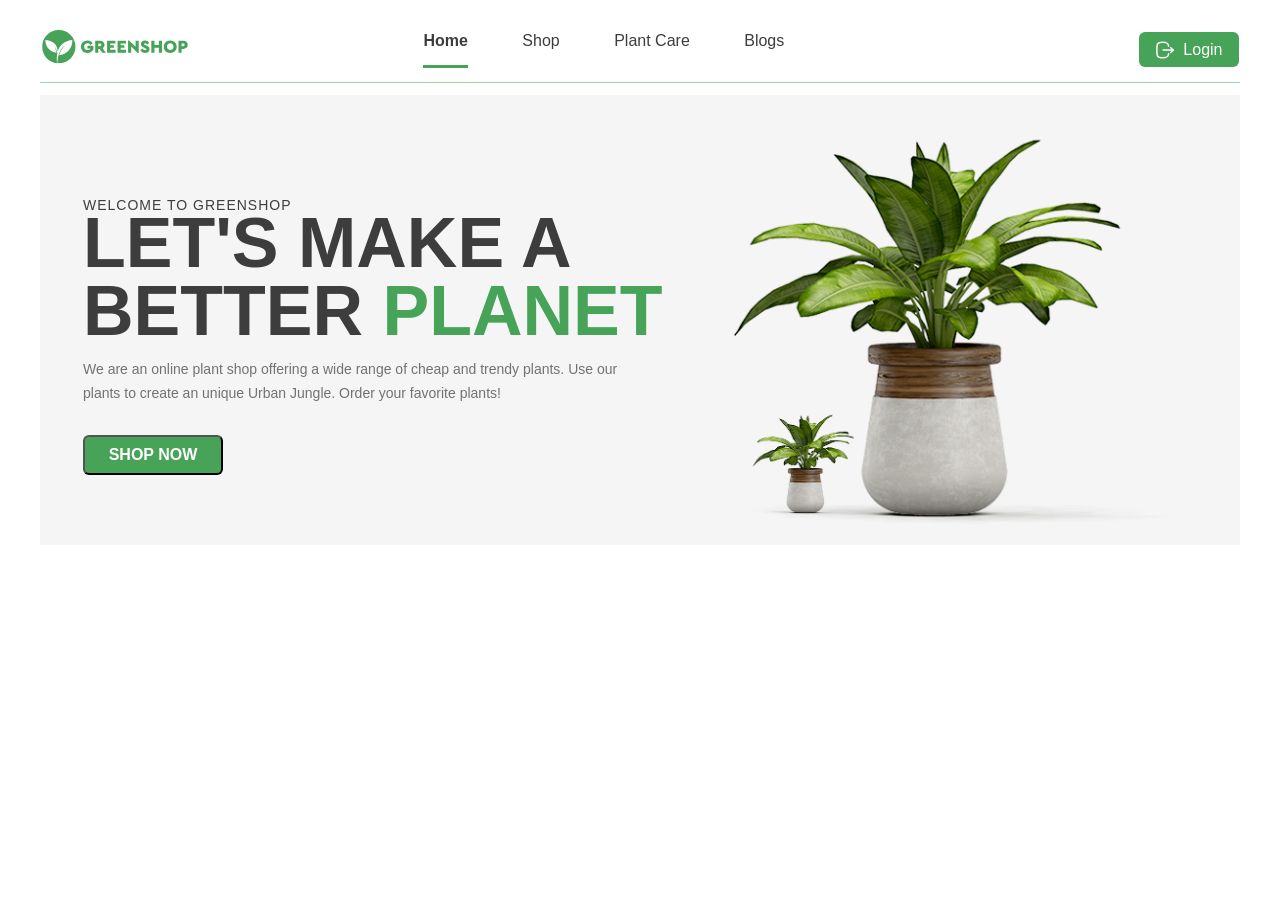
<file: HW6.1/index.html>
<!doctype html>
<html lang="en">
  <head>
    <meta charset="UTF-8" />
    <meta name="viewport" content="width=device-width, initial-scale=1.0" />
    <title>GreenShop</title>

    <link rel="stylesheet" href="css/reset.css" />
    <link rel="stylesheet" href="css/styles.css" />
  </head>

  <body>
    <div class="container">
      <header class="header">
        <a href="#" class="logo">
          <img src="images/logo.svg" alt="GreenShop Logo" />
        </a>

        <nav class="menu">
          <a href="#" class="active">Home</a>
          <a href="#">Shop</a>
          <a href="#">Plant Care</a>
          <a href="#">Blogs</a>
        </nav>

        <a href="login.html" class="login-button">
          <img src="images/logout.svg" alt="Login" />
          Login
        </a>
      </header>

      <section class="hero">
        <div class="hero-content">
          <p class="welcome">WELCOME TO GREENSHOP</p>

          <h1 class="hero-title">
            LET'S MAKE A
            <br />
            BETTER&nbsp;<span>PLANET</span>
          </h1>

          <p class="description">
            We are an online plant shop offering a wide range of cheap and
            trendy plants. Use our plants to create an unique Urban Jungle.
            Order your favorite plants!
          </p>

          <button class="shop-button">SHOP NOW</button>
        </div>

        <div class="hero-image">
          <img src="images/flower.png" alt="Plant" />
        </div>
      </section>
    </div>
  </body>
</html>
</file>
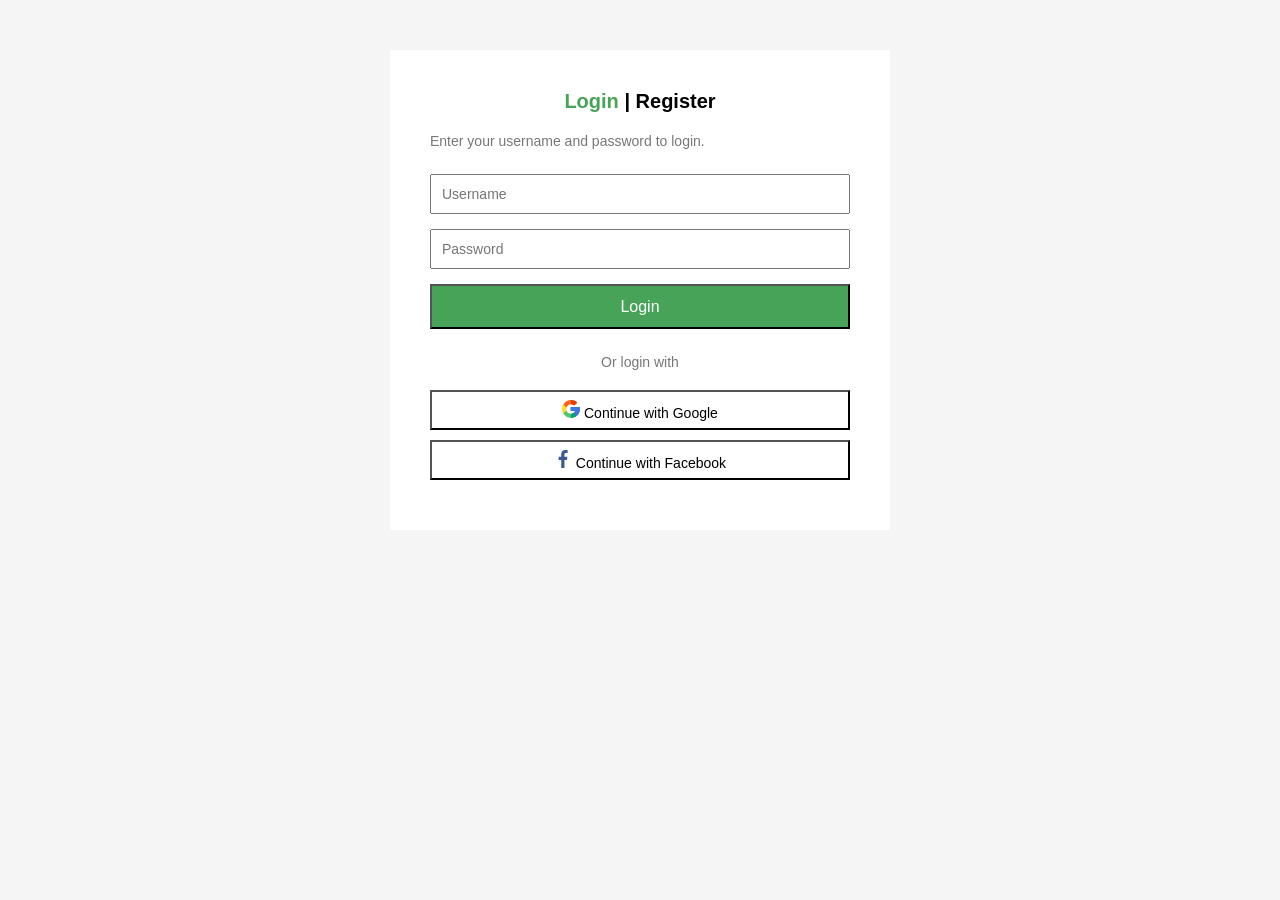
<file: login.html>
<!doctype html>
<html lang="en">
  <head>
    <meta charset="UTF-8" />
    <meta name="viewport" content="width=device-width, initial-scale=1.0" />
    <title>Login</title>

    <link rel="stylesheet" href="css/reset.css" />
    <link rel="stylesheet" href="css/login.css" />
  </head>

  <body>
    <div class="container">
      <header>
        <h1 class="title">
          <a class="active" href="login.html">Login</a>
          |
          <a class="link" href="registration.html">Register</a>
        </h1>

        <p class="description">Enter your username and password to login.</p>
      </header>

      <section>
        <form action="#" method="post">
          <p>
            <input
              class="input"
              type="text"
              name="username"
              placeholder="Username"
              required
            />
          </p>

          <p>
            <input
              class="input"
              type="password"
              name="password"
              placeholder="Password"
              required
            />
          </p>

          <p>
            <button class="button" type="submit">Login</button>
          </p>
        </form>
      </section>

      <footer>
        <p class="or">Or login with</p>

        <p>
          <button class="social" type="button">
            <img src="images/google.svg" alt="Google" width="18" />
            Continue with Google
          </button>
        </p>

        <p>
          <button class="social" type="button">
            <img src="images/facebook.svg" alt="Facebook" width="18" />
            Continue with Facebook
          </button>
        </p>
      </footer>
    </div>
  </body>
</html>
</file>
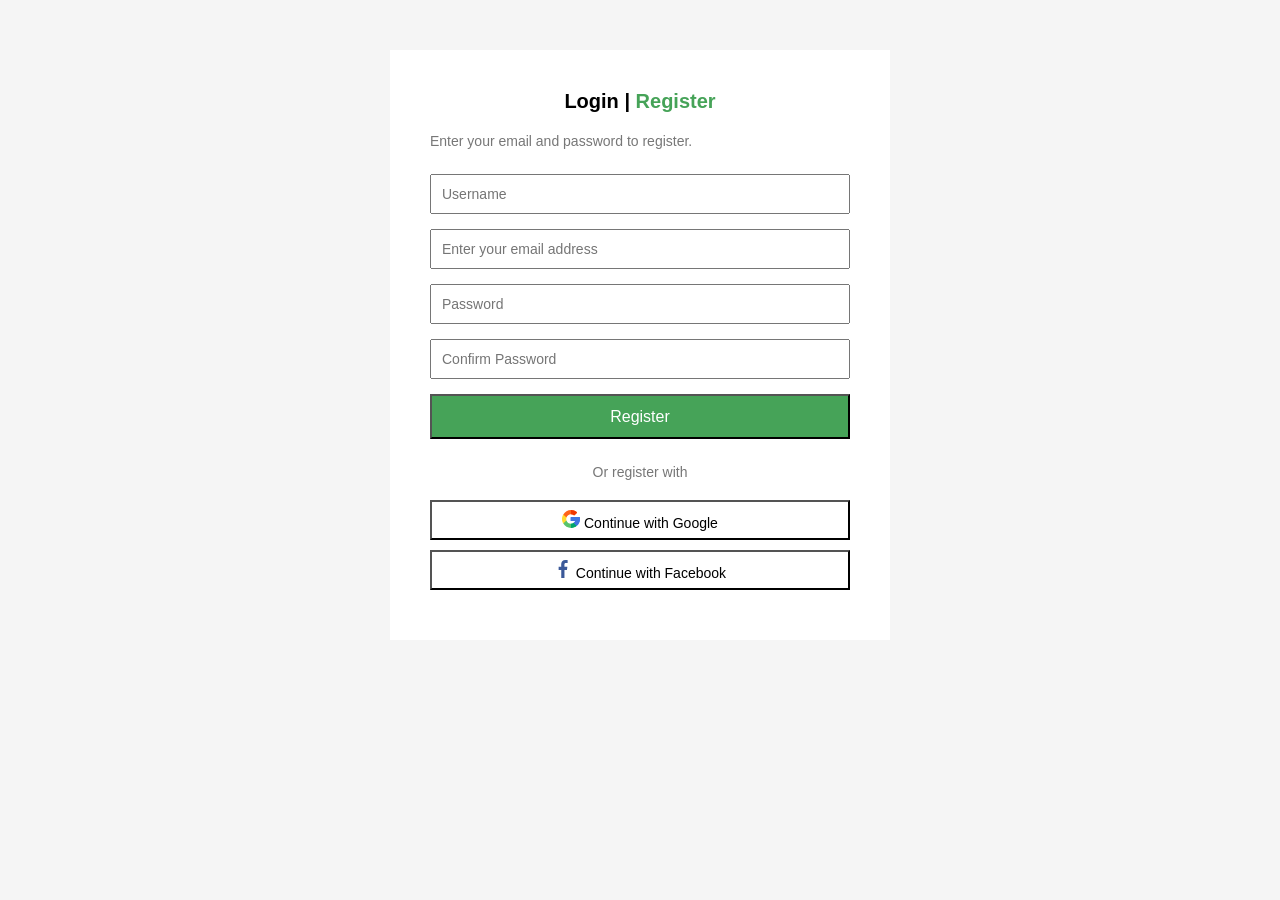
<file: registration.html>
<!doctype html>
<html lang="en">
  <head>
    <meta charset="UTF-8" />
    <meta name="viewport" content="width=device-width, initial-scale=1.0" />
    <title>Registration</title>

    <link rel="stylesheet" href="css/reset.css" />
    <link rel="stylesheet" href="css/login.css" />
  </head>

  <body>
    <div class="container">
      <header>
        <h1 class="title">
          <a class="link" href="login.html">Login</a>
          |
          <a class="active" href="registration.html">Register</a>
        </h1>

        <p class="description">Enter your email and password to register.</p>
      </header>

      <section>
        <form action="#" method="post">
          <p>
            <input
              class="input"
              type="text"
              name="username"
              placeholder="Username"
              required
            />
          </p>

          <p>
            <input
              class="input"
              type="email"
              name="email"
              placeholder="Enter your email address"
              required
            />
          </p>

          <p>
            <input
              class="input"
              type="password"
              name="password"
              placeholder="Password"
              required
            />
          </p>

          <p>
            <input
              class="input"
              type="password"
              name="confirm-password"
              placeholder="Confirm Password"
              required
            />
          </p>

          <p>
            <button class="button" type="submit">Register</button>
          </p>
        </form>
      </section>

      <footer>
        <p class="or">Or register with</p>

        <p>
          <button class="social" type="button">
            <img src="images/google.svg" alt="Google" width="18" />
            Continue with Google
          </button>
        </p>

        <p>
          <button class="social" type="button">
            <img src="images/facebook.svg" alt="Facebook" width="18" />
            Continue with Facebook
          </button>
        </p>
      </footer>
    </div>
  </body>
</html>
</file>
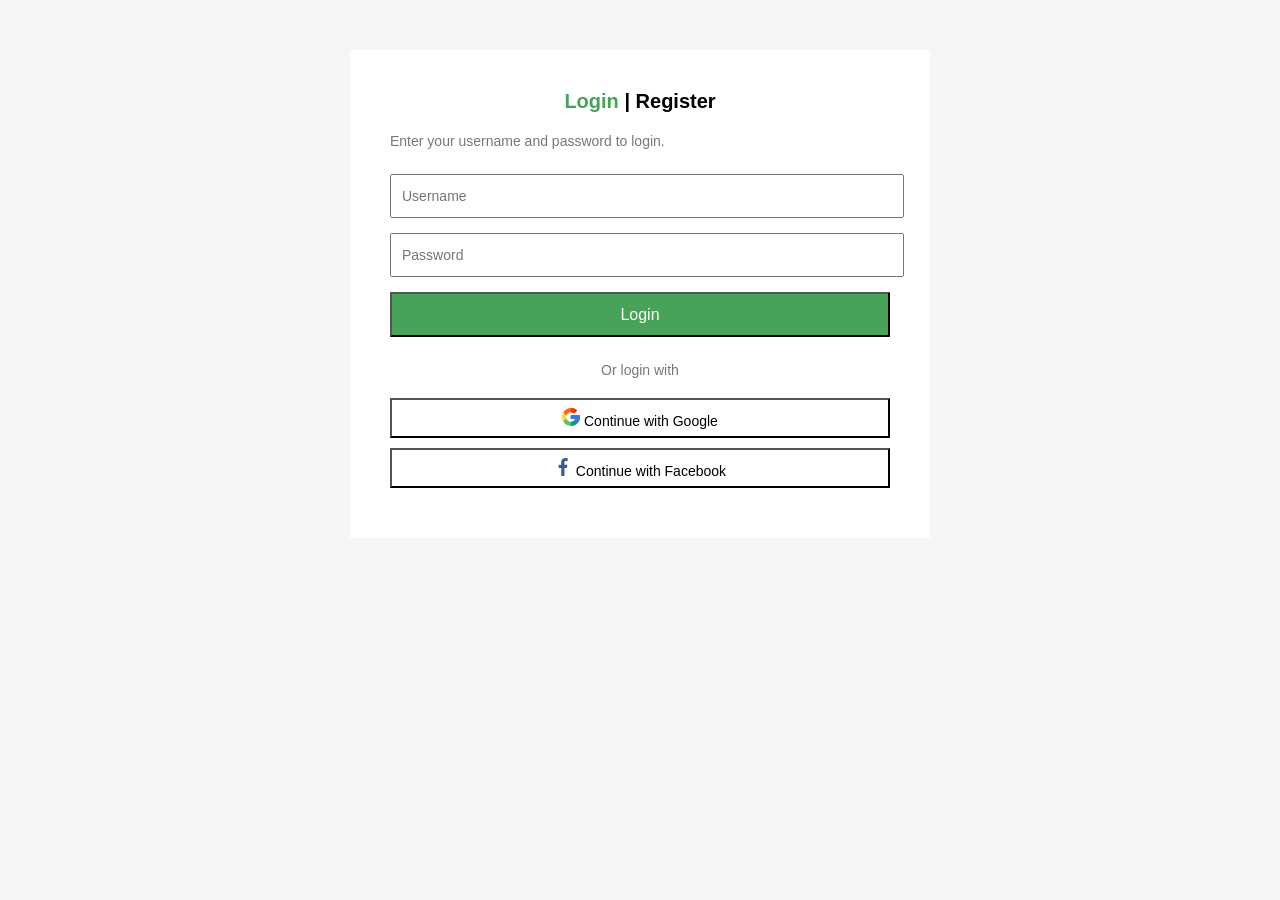
<file: Homework 5.1/Login.html>
<!doctype html>
<html lang="en">
  <head>
    <meta charset="UTF-8" />
    <meta name="viewport" content="width=device-width, initial-scale=1.0" />
    <title>Login</title>

    <link rel="stylesheet" href="css/reset.css" />
    <link rel="stylesheet" href="css/styles.css" />
  </head>

  <body>
    <div class="container">
      <header>
        <h1 class="title">
          <a class="active" href="Login.html">Login</a>
          |
          <a class="link" href="Registration.html">Register</a>
        </h1>

        <p class="description">Enter your username and password to login.</p>
      </header>

      <section>
        <form action="#" method="post">
          <p>
            <input
              class="input"
              type="text"
              name="username"
              placeholder="Username"
              required
            />
          </p>

          <p>
            <input
              class="input"
              type="password"
              name="password"
              placeholder="Password"
              required
            />
          </p>

          <p>
            <button class="button" type="submit">Login</button>
          </p>
        </form>
      </section>

      <footer>
        <p class="or">Or login with</p>

        <p>
          <button class="social" type="button">
            <img src="images/google.svg" alt="Google" width="18" />
            Continue with Google
          </button>
        </p>

        <p>
          <button class="social" type="button">
            <img src="images/facebook.svg" alt="Facebook" width="18" />
            Continue with Facebook
          </button>
        </p>
      </footer>
    </div>
  </body>
</html>
</file>
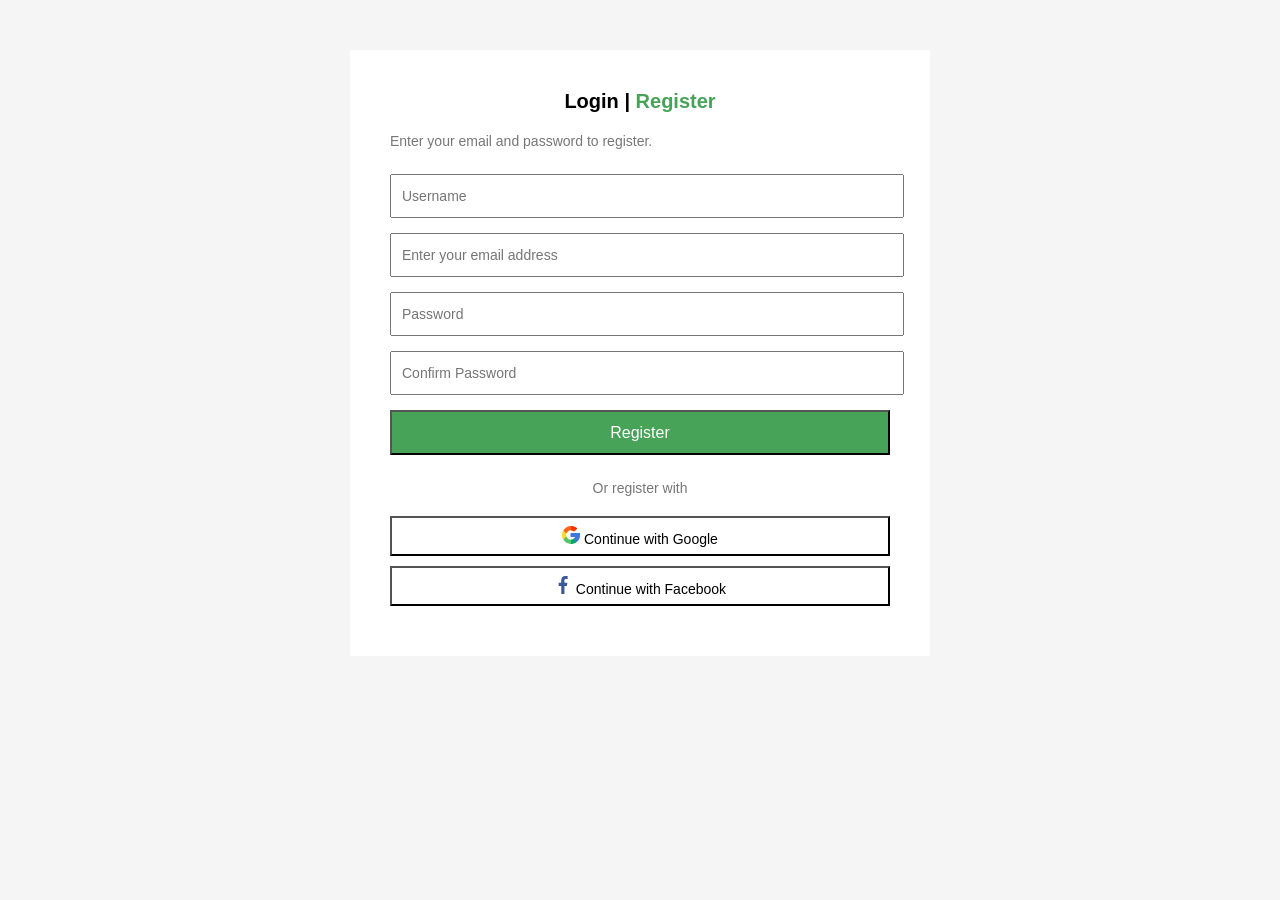
<file: Homework 5.1/Registration.html>
<!doctype html>
<html lang="en">
  <head>
    <meta charset="UTF-8" />
    <meta name="viewport" content="width=device-width, initial-scale=1.0" />
    <title>Registration</title>

    <link rel="stylesheet" href="css/reset.css" />
    <link rel="stylesheet" href="css/styles.css" />
  </head>

  <body>
    <div class="container">
      <header>
        <h1 class="title">
          <a class="link" href="Login.html">Login</a>
          |
          <a class="active" href="Registration.html">Register</a>
        </h1>

        <p class="description">Enter your email and password to register.</p>
      </header>

      <section>
        <form action="#" method="post">
          <p>
            <input
              class="input"
              type="text"
              name="username"
              placeholder="Username"
              required
            />
          </p>

          <p>
            <input
              class="input"
              type="email"
              name="email"
              placeholder="Enter your email address"
              required
            />
          </p>

          <p>
            <input
              class="input"
              type="password"
              name="password"
              placeholder="Password"
              required
            />
          </p>

          <p>
            <input
              class="input"
              type="password"
              name="confirm-password"
              placeholder="Confirm Password"
              required
            />
          </p>

          <p>
            <button class="button" type="submit">Register</button>
          </p>
        </form>
      </section>

      <footer>
        <p class="or">Or register with</p>

        <p>
          <button class="social" type="button">
            <img src="images/google.svg" alt="Google" width="18" />
            Continue with Google
          </button>
        </p>

        <p>
          <button class="social" type="button">
            <img src="images/facebook.svg" alt="Facebook" width="18" />
            Continue with Facebook
          </button>
        </p>
      </footer>
    </div>
  </body>
</html>
</file>
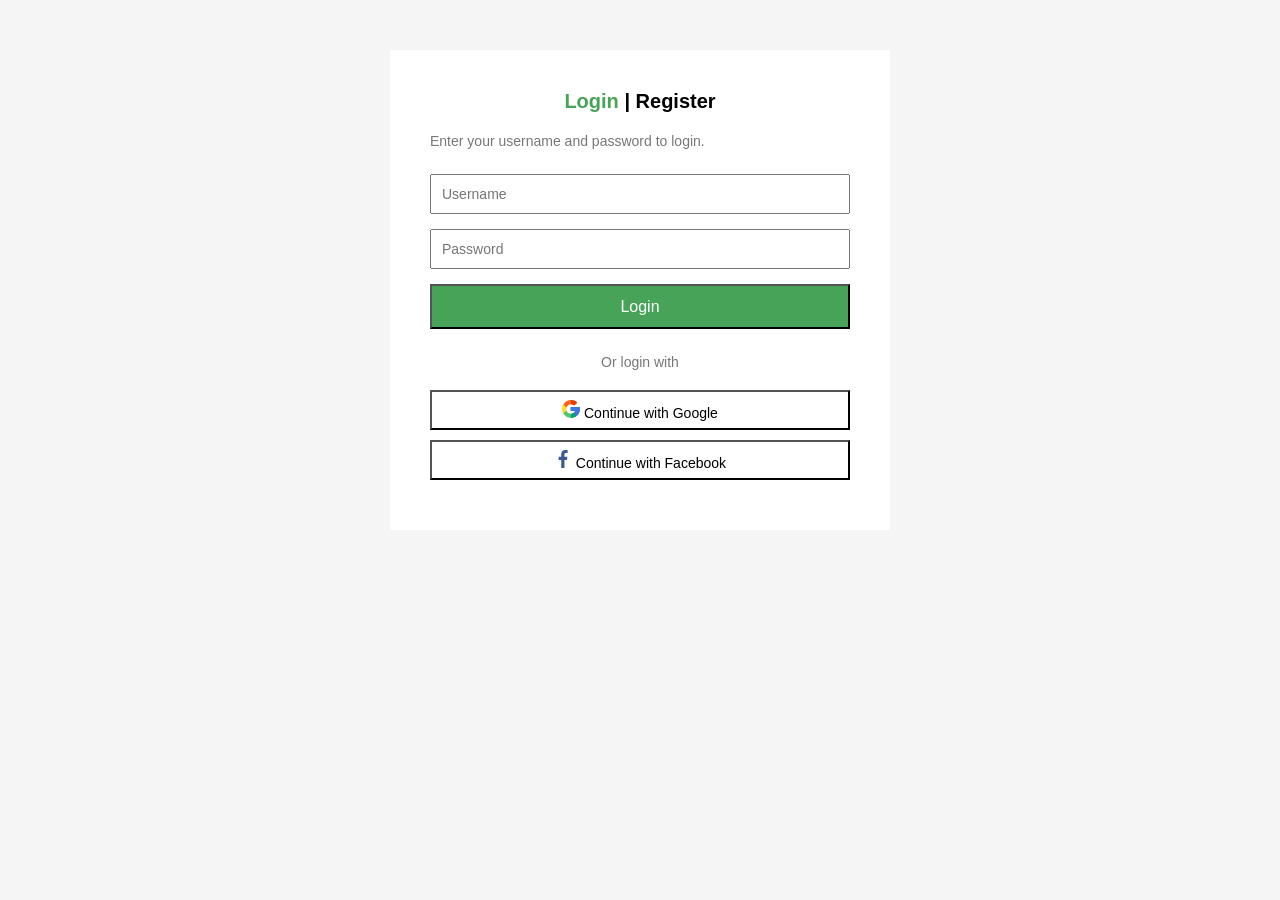
<file: HW6.1/login.html>
<!doctype html>
<html lang="en">
  <head>
    <meta charset="UTF-8" />
    <meta name="viewport" content="width=device-width, initial-scale=1.0" />
    <title>Login</title>

    <link rel="stylesheet" href="css/reset.css" />
    <link rel="stylesheet" href="css/login.css" />
  </head>

  <body>
    <div class="container">
      <header>
        <h1 class="title">
          <a class="active" href="Login.html">Login</a>
          |
          <a class="link" href="Registration.html">Register</a>
        </h1>

        <p class="description">Enter your username and password to login.</p>
      </header>

      <section>
        <form action="#" method="post">
          <p>
            <input
              class="input"
              type="text"
              name="username"
              placeholder="Username"
              required
            />
          </p>

          <p>
            <input
              class="input"
              type="password"
              name="password"
              placeholder="Password"
              required
            />
          </p>

          <p>
            <button class="button" type="submit">Login</button>
          </p>
        </form>
      </section>

      <footer>
        <p class="or">Or login with</p>

        <p>
          <button class="social" type="button">
            <img src="images/google.svg" alt="Google" width="18" />
            Continue with Google
          </button>
        </p>

        <p>
          <button class="social" type="button">
            <img src="images/facebook.svg" alt="Facebook" width="18" />
            Continue with Facebook
          </button>
        </p>
      </footer>
    </div>
  </body>
</html>
</file>
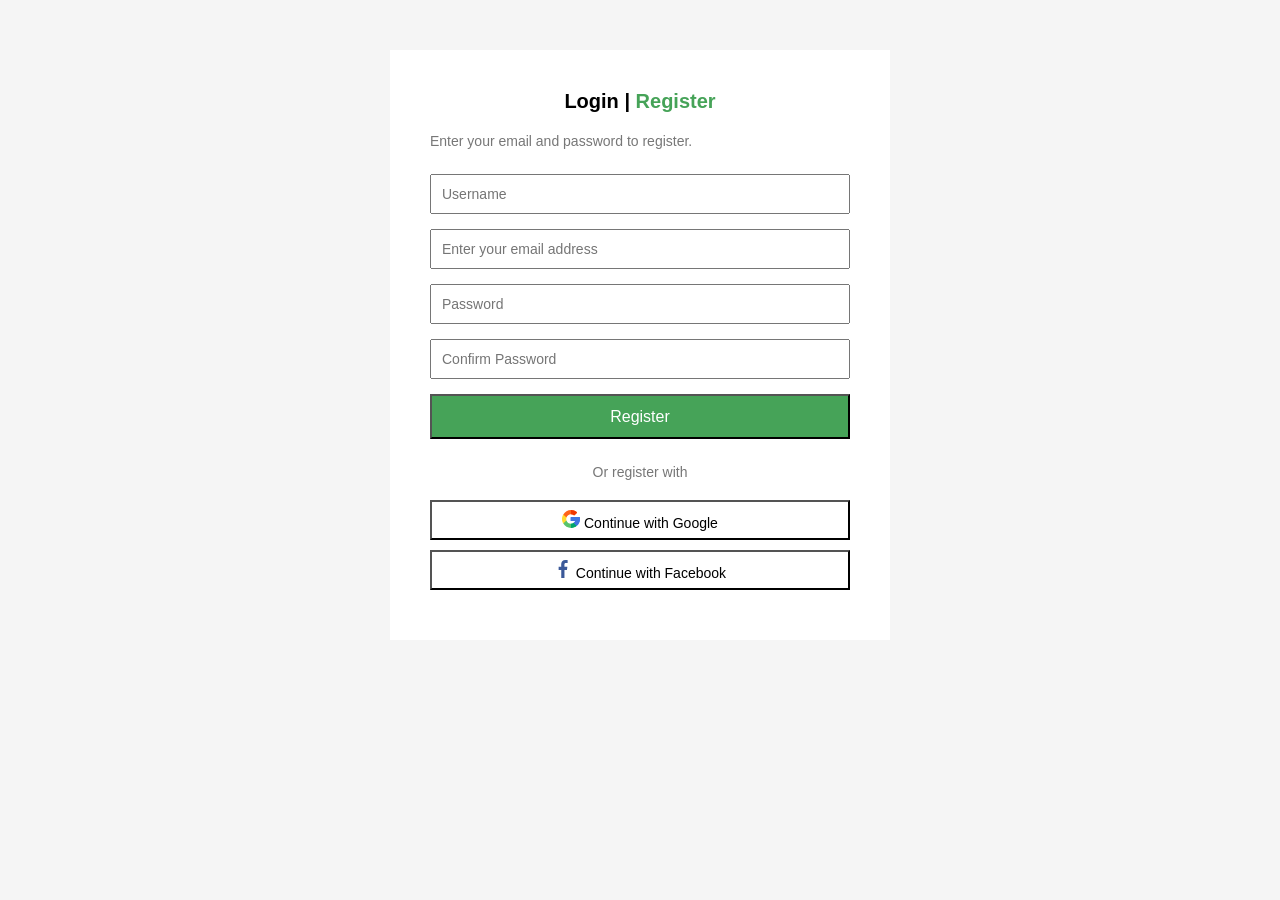
<file: HW6.1/registration.html>
<!doctype html>
<html lang="en">
  <head>
    <meta charset="UTF-8" />
    <meta name="viewport" content="width=device-width, initial-scale=1.0" />
    <title>Registration</title>

    <link rel="stylesheet" href="css/reset.css" />
    <link rel="stylesheet" href="css/login.css" />
  </head>

  <body>
    <div class="container">
      <header>
        <h1 class="title">
          <a class="link" href="Login.html">Login</a>
          |
          <a class="active" href="Registration.html">Register</a>
        </h1>

        <p class="description">Enter your email and password to register.</p>
      </header>

      <section>
        <form action="#" method="post">
          <p>
            <input
              class="input"
              type="text"
              name="username"
              placeholder="Username"
              required
            />
          </p>

          <p>
            <input
              class="input"
              type="email"
              name="email"
              placeholder="Enter your email address"
              required
            />
          </p>

          <p>
            <input
              class="input"
              type="password"
              name="password"
              placeholder="Password"
              required
            />
          </p>

          <p>
            <input
              class="input"
              type="password"
              name="confirm-password"
              placeholder="Confirm Password"
              required
            />
          </p>

          <p>
            <button class="button" type="submit">Register</button>
          </p>
        </form>
      </section>

      <footer>
        <p class="or">Or register with</p>

        <p>
          <button class="social" type="button">
            <img src="images/google.svg" alt="Google" width="18" />
            Continue with Google
          </button>
        </p>

        <p>
          <button class="social" type="button">
            <img src="images/facebook.svg" alt="Facebook" width="18" />
            Continue with Facebook
          </button>
        </p>
      </footer>
    </div>
  </body>
</html>
</file>
<file: fonts/fonts.css>
@font-face {
  font-family: "Cera Pro";
  src: url("../fonts/CeraPro-Regular.woff") format("woff");
  font-weight: 400;
}

@font-face {
  font-family: "Cera Pro";
  src: url("../fonts/CeraPro-Medium.woff") format("woff");
  font-weight: 500;
}

@font-face {
  font-family: "Cera Pro";
  src: url("../fonts/CeraPro-Bold.woff") format("woff");
  font-weight: 700;
}
</file>
<file: css/styles.css>
/* ===== HW 6.1 — Header + Hero ===== */
.site-page {
  font-family: Arial, sans-serif;
  background-color: #ffffff;
}

.site-container {
  width: 1200px;
  margin: 30px auto;
}

.site-container .header {
  height: 53px;
  border-bottom: 0.3px solid rgba(70, 163, 88, 0.5);
  margin-top: 30px;
  margin-bottom: 12px;
  position: relative;
}
.site-container .logo {
  display: inline-block;
  vertical-align: middle;
}

.site-container .menu {
  display: flex;
  align-items: center;
  gap: 40px;
}

.site-container .login-button {
  position: absolute;

  top: 0;
  right: 0;

  width: 100px;
  height: 35px;

  background: #46a358;
  border-radius: 6px;

  color: #ffffff;
  text-decoration: none;

  text-align: center;
  line-height: 35px;
}
.site-container .logo img {
  width: 150px;
  height: 34px;
}

.site-container .menu {
  display: inline-block;
  margin-left: 229px;
  vertical-align: middle;
}
.site-container .menu a {
  display: inline-block;
  margin-right: 50px;

  text-decoration: none;
  color: #3d3d3d;

  font-size: 16px;
  font-weight: 400;
  line-height: 20px;
}

.site-container .menu .active {
  font-weight: 700;
  border-bottom: 3px solid #46a358;
  padding-bottom: 14px;
}

.site-container .login-button {
  display: inline-block;

  width: 100px;
  height: 35px;

  background: #46a358;
  border-radius: 6px;

  color: #ffffff;
  text-decoration: none;

  text-align: center;
  line-height: 35px;

  vertical-align: middle;
  margin-left: 300px;
}

.site-container .login-button img {
  width: 20px;
  height: 20px;

  vertical-align: middle;
  margin-right: 4px;
}

.site-container .hero {
  background: #f5f5f5;

  width: 1200px;
  height: 450px;
}

.site-container .hero-content {
  display: inline-block;
  width: 580px;
  margin-top: 68px;
  margin-left: 43px;
  vertical-align: top;
}

.site-container .hero-image {
  display: inline-block;
  width: 507px;
  vertical-align: top;
  margin-left: 20px;
  margin-top: 15px;
}

.site-container .hero-image img {
  width: 507px;
  height: 450px;
}

.site-container .welcome {
  font-size: 14px;
  font-weight: 500;
  color: #3d3d3d;
  letter-spacing: 1px;
  margin-bottom: 27px;
  transform: translateY(20px);
}

.site-container .hero-title {
  width: 620px;
  font-size: 70px;
  font-weight: 900;
  line-height: 68px;
  color: #3d3d3d;
  margin-bottom: 12px;
}
.site-container .hero-title span {
  color: #46a358;
}

.site-container .description {
  width: 557px;
  font-size: 14px;
  line-height: 24px;
  color: #727272;
  margin-bottom: 25px;
}

.site-container .shop-button {
  width: 140px;
  height: 40px;

  background-color: #46a358;

  border-radius: 6px;

  color: white;
  font-size: 16px;
  font-weight: 700;
  margin-top: 5px;
  border: none;
}

/* ===== HW 7.1 — Catalog / Flexbox ===== */
.catalog-container {
  font-family: "Cera Pro", sans-serif;
}
* {
  box-sizing: border-box;
}

.catalog-container {
  width: 1200px;
  margin: 0 auto;
  padding-top: 171px;
  display: flex;
}

.sidebar {
  width: 310px;
  background-color: #ffffff;
}

.sidebar h2 {
  margin: 0;
}

.categories {
  margin: 0;
  padding: 0;
  list-style: none;
}

.products {
  width: 840px;
  margin-left: 50px;
}

.products-top {
  width: 100%;
  display: flex;
  justify-content: space-between;
  align-items: center;
}

.filters {
}

.filters a {
  display: inline-block;
}

.sorting {
}

.products-list {
  margin-top: 31px;
  display: grid;
  grid-template-columns: repeat(3, 258px);
  justify-content: space-between;
  row-gap: 70px;
}

.pagination {
  margin-top: 90px;
  text-align: right;
  width: 100%;
}

.pagination a {
  display: inline-block;
  width: 35px;
  height: 35px;
  margin-left: 10px;

  text-align: center;
  line-height: 35px;

  font-family: "Cera Pro", sans-serif;
  font-size: 18px;
  font-weight: 300;
  letter-spacing: 0;

  text-decoration: none;
  color: #3d3d3d;

  background-color: #ffffff;
  border: 1px solid #e5e5e5;
  border-radius: 4px;
}
.pagination a:first-child {
  margin-left: 0;
}

.pagination a.active {
  color: #ffffff;
  background-color: #46a358;
  border-color: #46a358;
}
.product-card {
  width: 258px;
  height: 350px;

  position: relative;
}
.product-card::before {
  content: "";
  position: absolute;
  top: -1px;
  left: 0;

  width: 100%;
  height: 2px;

  background-color: transparent;
}

.product-card:hover::before {
  background-color: #46a358;
}

.product-card img {
  display: block;
  width: 250px;
  height: 250px;
  margin: 0 auto;
  background-color: #fbfbfb;
}
.product-card h3 {
  margin: 12px 0 0;
  font-size: 16px;
  font-weight: 400;
  line-height: 16px;
  color: #3d3d3d;
}

.product-card p {
  margin: 6px 0 0;
  font-size: 18px;
  font-weight: 700;
  line-height: 16px;
  color: #46a358;
}

.filters {
}

.sorting {
}
.filters a {
  display: inline-block;
  margin-right: 30px;
}

.sorting a {
  text-decoration: none;
  color: #3d3d3d;
}
.filters a,
.sorting a {
  text-decoration: none;
  color: #3d3d3d;
}

.filters a {
  display: inline-block;
  margin-right: 30px;
  font-size: 15px;
  font-weight: 400;
  line-height: 16px;
  color: #3d3d3d;
  text-decoration: none;
}

.filters a:first-child {
  color: #46a358;
  font-weight: 700;
}

.sidebar {
  width: 310px;
  height: 774px;
  padding: 15px 20px;
  box-sizing: border-box;
  background-color: #fbfbfb;
}
.categories {
  margin: 0;
  padding: 0;
  list-style: none;
}

.categories li {
  font-size: 15px;
  font-weight: 400;
  line-height: 40px;
  color: #3d3d3d;
}

.categories .active {
  color: #46a358;
  font-weight: 700;
}

.sale-banner {
  display: block;
  width: 310px;
  height: 470px;
  margin: 50px 0 0 -20px;
  transform: scalex(1.2);
  transform-origin: center top;
}

.product-image {
  width: 250px;
  height: 250px;
  background-color: #fbfbfb;
}

.product-image img {
  display: block;
  width: 250px;
  height: 250px;
  mix-blend-mode: multiply;
}
.filters a.active {
  color: #46a358;
  font-weight: 700;
  border-bottom: 2px solid #46a358;
  padding-bottom: 8px;
}

.sorting-icon {
  display: inline-block;
  margin-left: 5px;
  font-size: 16px;
  vertical-align: middle;
  position: relative;
  top: -8px;
}

/* ===== HW 8.1 — Promo + Blog ===== */

.content-container {
  width: 1200px;
  margin: 0 auto;
}

.promo {
  display: flex;
  gap: 30px;
  justify-content: center;
  margin-top: 50px;
}

.promo-card {
  width: 586px;
  height: 302px;
  display: flex;
  align-items: center;
  background-color: #fbfbfb;
}

.promo-card img {
  width: 50%;
  height: 100%;
  object-fit: contain;
}

.promo-content {
  width: 50%;
  padding: 0 20px;
}

.promo-content h2 {
  font-family: "Cera Pro", sans-serif;
  font-size: 18px;
  font-weight: 700;
  line-height: 22px;
  margin: 0 0 10px;
}

.promo-content p {
  font-family: "Cera Pro", sans-serif;
  font-size: 14px;
  line-height: 24px;
  margin: 0 0 20px;
}

.promo-content a {
  display: inline-block;
  margin-top: 15px;
  padding: 10px 25px;
  background-color: #46a358;
  color: #ffffff;
  text-decoration: none;
  border-radius: 5px;
  font-family: "Cera Pro", sans-serif;
}

.blog {
  text-align: center;
  margin-top: 60px;
}

.blog h2 {
  margin: 0 0 15px;
  font-family: "Cera Pro", sans-serif;
  font-size: 30px;
  font-weight: 700;
  line-height: 36px;
  color: #3d3d3d;
  text-align: center;
}

.blog-subtitle {
  margin: 0 0 35px;
  font-family: "Cera Pro", sans-serif;
  font-size: 14px;
  font-weight: 400;
  line-height: 24px;
  color: #727272;
  text-align: center;
}

.blog-list {
  display: flex;
  gap: 30px;
  text-align: left;
  margin-bottom: 35px;
}

.blog-card {
  width: 270px;
  background-color: #fbfbfb;
}

.blog-card img {
  display: block;
  width: 270px;
  height: 195px;
  object-fit: cover;
}

.blog-info {
  padding: 10px;
}

.blog-info span {
  font-family: "Cera Pro", sans-serif;
  font-size: 12px;
  color: #46a358;
}

.blog-info h3 {
  font-family: "Cera Pro", sans-serif;
  font-size: 20px;
  font-weight: 700;
  line-height: 26px;
  margin: 8px 0;
  color: #3d3d3d;
}

.blog-info p {
  font-family: "Cera Pro", sans-serif;
  font-size: 14px;
  font-weight: 400;
  line-height: 22px;
  margin: 0;
  color: #727272;
}

.blog-info a {
  font-family: "Cera Pro", sans-serif;
  font-size: 14px;
  font-weight: 500;
  line-height: 16px;
  color: #3d3d3d;
  text-decoration: none;
}

.read-more.active {
  color: #46a358;
}
.sale-badge {
  position: absolute;

  top: 10px;
  left: 0;

  background: #46a358;
  color: #fff;

  font-size: 14px;
  font-weight: 500;

  padding: 5px 10px;

  z-index: 2;
}
.product-image {
  position: relative;
}

.product-actions {
  position: absolute;

  bottom: 15px;
  left: 50%;

  transform: translateX(-50%);

  display: flex;
  gap: 10px;

  opacity: 0;
  visibility: hidden;

  transition: 0.3s;
}

.product-card:hover .product-actions {
  opacity: 1;
  visibility: visible;
}
.product-actions a {
  width: 35px;
  height: 35px;
  background: #fff;

  display: flex;
  align-items: center;
  justify-content: center;
}

.product-actions img {
  width: 20px;
  height: 20px;
}

.product-actions a:hover {
  background: #fff;
}

.product-actions a:hover svg {
  filter: brightness(0) saturate(100%) invert(55%) sepia(30%) saturate(1100%)
    hue-rotate(90deg) brightness(90%) contrast(90%);
}

.plant-care-dropdown {
  position: relative;
  display: inline-block;
  vertical-align: middle;
}

.plant-care-dropdown > a {
  display: inline-block;
}

.plant-care-dropdown .dropdown-menu {
  position: absolute;
  top: 100%;
  left: 0;

  width: 165px;

  background-color: #eef7ef;

  z-index: 100;

  opacity: 0;
  visibility: hidden;
}

.plant-care-dropdown:hover .dropdown-menu {
  opacity: 1;
  visibility: visible;
}

.plant-care-dropdown .dropdown-menu > a,
.plant-care-dropdown .submenu-trigger > a {
  display: block;

  width: 165px;
  height: 33px;

  margin: 0;
  padding: 0 14px;

  box-sizing: border-box;

  color: #3d3d3d;
  text-decoration: none;

  font-size: 16px;
  font-weight: 400;
  line-height: 33px;
}

.plant-care-dropdown .dropdown-menu > a:hover,
.plant-care-dropdown .submenu-trigger:hover > a {
  background-color: #1f7a34;
  color: #ffffff;
  font-weight: 700;
}

.plant-care-dropdown .submenu-trigger {
  position: relative;
}

.plant-care-dropdown .submenu-trigger > a span {
  position: absolute;
  right: 14px;
}

.plant-care-dropdown .submenu {
  position: absolute;
  top: 0;
  left: 165px;

  width: 165px;

  background-color: #eef7ef;

  z-index: 101;

  opacity: 0;
  visibility: hidden;
}

.plant-care-dropdown .submenu-trigger:hover .submenu {
  opacity: 1;
  visibility: visible;
}

.plant-care-dropdown .submenu a {
  display: block;

  width: 165px;
  height: 33px;

  margin: 0;
  padding: 0 14px;

  box-sizing: border-box;

  color: #3d3d3d;
  text-decoration: none;

  font-size: 16px;
  font-weight: 400;
  line-height: 33px;
}

.plant-care-dropdown .submenu a:hover {
  background-color: #1f7a34;
  color: #ffffff;
  font-weight: 700;
}
.plant-care-dropdown {
  vertical-align: middle;
}
.plant-care-dropdown > a {
  position: relative;
  top: 7px;
}
/* ===== HW 11.1 — Footer ===== */

.footer {
  width: 1200px;
  margin: 80px auto 0;
  font-family: "Cera Pro", sans-serif;
}

/* ===== Footer top ===== */

.footer-top {
  min-height: 225px;
  display: flex;
  align-items: stretch;
  padding: 25px 25px 30px;
  background-color: #fbfbfb;
}

.footer-feature {
  width: 225px;
  padding-right: 30px;
  margin-right: 25px;
  border-right: 1px solid #e5e5e5;
}

.footer-feature-icon {
  width: 90px;
  height: 90px;
  margin-bottom: 5px;

  background-repeat: no-repeat;
  background-position: center;
  background-size: contain;
}

.footer-feature h3,
.newsletter h3 {
  margin: 0 0 8px;

  color: #3d3d3d;
  font-size: 16px;
  font-weight: 700;
  line-height: 20px;
}

.footer-feature p,
.newsletter p {
  margin: 0;

  color: #727272;
  font-size: 13px;
  font-weight: 400;
  line-height: 20px;
}

/* ===== Feature images ===== */

.garden-care {
  background-image: url("../images/garden-care.svg");
}

.plant-renovation {
  background-image: url("../images/plant-renovation.svg");
}

.watering-garden {
  background-image: url("../images/watering-garden.svg");
}

/* ===== Newsletter ===== */

.newsletter {
  flex: 1;
  padding-left: 5px;
}

.newsletter h3 {
  margin-top: 7px;
  margin-bottom: 18px;
}

.newsletter-form {
  width: 325px;
  height: 40px;

  display: flex;

  margin-bottom: 15px;

  background-color: #ffffff;
  border-radius: 6px;
  box-shadow: 0 2px 10px rgba(0, 0, 0, 0.08);

  overflow: hidden;
}

.newsletter-form input {
  flex: 1;

  min-width: 0;
  border: none;
  outline: none;

  padding: 0 10px;

  font-family: "Cera Pro", sans-serif;
  font-size: 13px;
  color: #3d3d3d;
}

.newsletter-form input::placeholder {
  color: #b3b3b3;
}

.newsletter-form button {
  width: 78px;

  border: none;

  background-color: #46a358;
  color: #ffffff;

  font-family: "Cera Pro", sans-serif;
  font-size: 14px;
  font-weight: 700;

  cursor: pointer;
}

/* ===== Green contact bar ===== */

.footer-contact {
  height: auto;

  display: flex;
  align-items: center;
  justify-content: space-between;

  padding: 0 20px;

  background: linear-gradient(90deg, #edf8ef 0%, #d2f0d7 35%, #46c965 100%);
}

.footer-contact-logo {
  width: 240px;
}

.footer-contact-logo img {
  width: 170px;
  height: auto;
}

.contact-item {
  display: flex;
  align-items: center;

  min-width: 250px;

  color: #3d3d3d;
}

.contact-item p {
  margin: 0;

  font-size: 13px;
  line-height: 20px;
}

.contact-icon {
  width: 20px;
  height: 20px;

  margin-right: 10px;

  background-repeat: no-repeat;
  background-position: center;
  background-size: contain;
}

/* ===== Footer links ===== */

.footer-links {
  display: flex;

  padding: 25px 20px 30px;

  background-color: #fbfbfb;
}

.footer-column {
  width: 240px;

  display: flex;
  flex-direction: column;
}

.footer-column h3 {
  margin: 0 0 12px;

  color: #3d3d3d;

  font-size: 16px;
  font-weight: 700;
  line-height: 20px;
}

.footer-column a {
  margin-bottom: 10px;

  color: #3d3d3d;

  font-size: 13px;
  line-height: 18px;

  text-decoration: none;
}

.footer-column a:hover {
  color: #46a358;
}

/* ===== Social media ===== */

.footer-social {
  width: 300px;
}

.social-icons {
  display: flex;
  gap: 8px;

  margin-bottom: 25px;
}

.social-icons a {
  width: 30px;
  height: 30px;

  display: flex;
  align-items: center;
  justify-content: center;

  margin: 0;

  border: 1px solid #d9e8dc;
  border-radius: 5px;

  color: #46a358;

  font-size: 15px;
  font-weight: 700;

  text-decoration: none;
}

.payment-title {
  margin-bottom: 10px !important;
}

.payment-icons {
  display: flex;
  align-items: center;
  gap: 10px;
}

.payment-icons span {
  color: #3157a5;

  font-size: 10px;
  font-weight: 700;
}

/* ===== Copyright ===== */

.copyright {
  height: 55px;

  display: flex;
  align-items: center;
  justify-content: center;

  border-top: 1px solid #e5e5e5;

  color: #3d3d3d;

  font-size: 13px;
}
.payment-icons img {
  width: 224px;
  height: 26px;
  object-fit: contain;
}
.footer-contact .contact-item a {
  color: #3d3d3d;
  text-decoration: none;
}
.contact-item {
  gap: 10px;
}
.price-filter h3,
.size-filter h3 {
  margin: 0;
  font-size: 18px;
  font-weight: 700;
  line-height: 24px;
  color: #3d3d3d;
}

.price-filter {
  margin-top: 30px;
}

.range {
  position: relative;
  width: 230px;
  height: 8px;
  margin: 20px 0 15px;
  background: #d7e8da;
  border-radius: 10px;
}

.range::before {
  content: "";
  position: absolute;
  left: 8px;
  right: 55px;
  top: 2px;
  height: 4px;
  background: #46a358;
  border-radius: 10px;
}

.range span {
  position: absolute;
  top: -6px;
  width: 20px;
  height: 20px;
  background: #46a358;
  border: 3px solid #ffffff;
  border-radius: 50%;
}

.range span:first-child {
  left: 0;
}

.range span:last-child {
  left: 165px;
}

.price-filter p {
  margin: 0 0 15px;
  font-size: 14px;
  color: #3d3d3d;
}

.price-filter strong {
  color: #46a358;
  font-weight: 700;
}

.price-filter button {
  width: 100px;
  height: 40px;
  border: none;
  border-radius: 5px;
  background: #46a358;
  color: #ffffff;
  font-size: 14px;
  font-weight: 700;
}

.size-filter {
  margin-top: 45px;
}

.size-item {
  display: grid;
  grid-template-columns: 1fr auto;
  align-items: center;
  margin-top: 20px;
  padding: 0 14px;
  font-size: 14px;
  color: #3d3d3d;
}
.size-item {
  display: grid;
  grid-template-columns: 1fr auto;
}
.social-icons a:hover {
  background-color: #eef3ef;
}
.contact-item {
  display: flex;
  align-items: center;
  gap: 10px;
  min-width: 250px;
  color: #3d3d3d;

  font-family: "Cera Pro", sans-serif;
  font-size: 14px;
  font-weight: 400;
  line-height: 22px;
  letter-spacing: 0;
}

.contact-item p {
  margin: 0;
  font-size: 14px;
  font-weight: 400;
  line-height: 22px;
}

.contact-item a {
  font-size: 14px;
  font-weight: 400;
  line-height: 22px;
  color: #3d3d3d;
  text-decoration: none;
}
@media (max-width: 1200px) {
  .site-container,
  .catalog-container,
  .content-container,
  .footer {
    width: 100%;
  }

  .catalog-container {
    padding-left: 20px;
    padding-right: 20px;
  }

  .sidebar {
    width: 25%;
  }

  .products {
    width: calc(75% - 30px);
    margin-left: 30px;
  }

  .products-list {
    grid-template-columns: repeat(3, 1fr);
    column-gap: 20px;
  }

  .product-card {
    width: 100%;
  }

  .product-image,
  .product-image img {
    width: 100%;
    height: auto;
  }
}
@media (max-width: 992px) {
  .hero {
    width: 100%;
    height: 380px;
  }

  .hero-content {
    width: 55%;
    margin-left: 30px;
    margin-top: 50px;
  }

  .hero-title {
    width: 100%;
    font-size: 52px;
    line-height: 52px;
  }

  .hero-image {
    width: 40%;
    margin-left: 10px;
    margin-top: 10px;
  }

  .hero-image img {
    width: 100%;
    height: auto;
  }
  .products-list {
    grid-template-columns: repeat(2, 1fr);
    column-gap: 20px;
  }

  .product-image img {
    width: 100%;
    height: 100%;
    object-fit: contain;
  }

  .sidebar {
    width: 25%;
  }

  .products {
    width: calc(75% - 30px);
    margin-left: 30px;
  }
  .sale-banner {
    display: none;
  }
  .blog-list {
    grid-template-columns: repeat(2, 1fr);
    gap: 20px;
  }
}
@media (min-width: 769px) and (max-width: 992px) {
  .range {
    width: 230px;
  }
}
@media (min-width: 769px) and (max-width: 992px) {
  .product-image {
    height: 332px;
  }
}
@media (max-width: 768px) {
  .site-container .header {
    height: 90px;
  }
  .site-container .menu {
    margin-left: 60px;
  }
  .site-container .hero {
    width: 100%;
    height: 350px;
    margin-top: 30px;
  }

  .site-container .hero-content {
    width: 57%;
    margin-top: 45px;
    margin-left: 25px;
  }

  .site-container .hero-image {
    width: 35%;
    margin-left: 5px;
    margin-top: 0;
  }

  .site-container .hero-image img {
    width: 100%;
    height: auto;
  }

  .site-container .welcome {
    font-size: 11px;
    margin-bottom: 15px;
    transform: none;
  }

  .site-container .hero-title {
    width: auto;
    font-size: 42px;
    line-height: 42px;
    margin-bottom: 10px;
  }

  .site-container .description {
    font-size: 11px;
    line-height: 16px;
    width: 100%;
  }

  .site-container .shop-button {
    font-size: 12px;
  }

  .catalog-container {
    width: 100%;
    flex-direction: column;
    padding-top: 50px;
  }

  .sidebar {
    width: 100%;
  }

  .products {
    width: 100%;
    margin-left: 0;
    margin-top: 30px;
  }

  .products-list {
    grid-template-columns: repeat(2, 1fr);
    column-gap: 20px;
    row-gap: 60px;
  }
  .blog-list {
    display: grid;
    grid-template-columns: repeat(2, 275px);
    gap: 20px;
    justify-content: center;
  }

  .footer-top {
    display: grid;
    grid-template-columns: repeat(2, 1fr);
    gap: 20px;
  }

  .footer-top > * {
    min-width: 0;
  }
  .footer-contact {
    display: grid;
    grid-template-columns: repeat(2, 1fr);
    gap: 20px;
  }
  .footer-contact > * {
    min-width: 0;
  }
  .product-image {
    height: 250px;
  }

  .product-image img {
    width: 100%;
    height: 100%;
    object-fit: contain;
  }
}
@media (max-width: 540px) {
  .site-container .header {
    height: 70px;
  }

  .site-container .menu {
    margin-left: 60px;
    white-space: nowrap;
  }

  .site-container .menu a {
    font-size: 12px;
    margin-right: 15px;
  }
  .site-container .hero {
    width: 100%;
    height: auto;
    padding: 30px 20px;
  }

  .site-container .hero-content {
    width: 100%;
    margin: 0;
  }

  .site-container .hero-title {
    width: 100%;
    font-size: 34px;
    line-height: 1.05;
    margin-bottom: 15px;
  }

  .site-container .description {
    font-size: 12px;
  }

  .site-container .hero-image {
    width: 100%;
    margin: -10px 0 0;
    text-align: center;
  }

  .site-container .hero-image img {
    width: 65%;
    height: auto;
  }
  .content-container {
    width: 100%;
  }

  .promo {
    flex-direction: column;
    gap: 20px;
    padding: 0 20px;
  }

  .promo-card {
    width: 100%;
    height: 220px;
  }

  .promo-card img {
    width: 40%;
    height: 100%;
  }

  .promo-content {
    width: 60%;
    padding: 0 15px;
  }

  .promo-content h2 {
    font-size: 16px;
    line-height: 20px;
  }

  .promo-content p {
    font-size: 12px;
    line-height: 18px;
  }

  .promo-content a {
    margin-top: 10px;
    padding: 8px 18px;
  }
  .blog-list {
    display: grid;
    grid-template-columns: repeat(2, 1fr);
    gap: 20px;
    justify-content: center;
  }
  .footer-top {
    grid-template-columns: 1fr 1fr;
    gap: 20px;
  }

  .footer-feature {
    width: 100%;
  }

  .newsletter {
    width: 100%;
  }

  .newsletter-form {
    width: 100%;
  }

  .newsletter-form input {
    width: calc(100% - 66px);
  }

  .newsletter-form button {
    width: 66px;
  }
  .newsletter-form input,
  .newsletter-form button {
    box-sizing: border-box;
  }
  .footer-links {
    flex-wrap: wrap;
    column-gap: 6px;
  }

  .footer-social {
    width: 100%;
  }
}
</file>
<file: HW6.1/css/styles.css>
body {
  font-family: Arial, sans-serif;
  background-color: #ffffff;
}

.container {
  width: 1200px;
  margin: 30px auto;
}

.header {
  height: 53px;
  border-bottom: 0.3px solid rgba(70, 163, 88, 0.5);
  margin-top: 30px;
  margin-bottom: 12px;
}
.logo {
  display: inline-block;
  vertical-align: middle;
}

.menu {
  display: inline-block;
  vertical-align: middle;
  margin-left: 229px;
}

.login-button {
  display: inline-block;
  vertical-align: middle;
}
.logo img {
  width: 150px;
  height: 34px;
}

.menu {
  display: inline-block;
  margin-left: 229px;
  vertical-align: middle;
}
.menu a {
  display: inline-block;
  margin-right: 50px;

  text-decoration: none;
  color: #3d3d3d;

  font-size: 16px;
  font-weight: 400;
  line-height: 20px;
}

.menu .active {
  font-weight: 700;
  border-bottom: 3px solid #46a358;
  padding-bottom: 14px;
}

.login-button {
  display: inline-block;

  width: 100px;
  height: 35px;

  background: #46a358;
  border-radius: 6px;

  color: #ffffff;
  text-decoration: none;

  text-align: center;
  line-height: 35px;

  vertical-align: middle;
  margin-left: 300px;
}

.login-button img {
  width: 20px;
  height: 20px;

  vertical-align: middle;
  margin-right: 4px;
}

.hero {
  background: #f5f5f5;

  width: 1200px;
  height: 450px;
}

.hero-content {
  display: inline-block;
  width: 580px;
  margin-top: 68px;
  margin-left: 43px;
  vertical-align: top;
}

.hero-image {
  display: inline-block;
  width: 507px;
  vertical-align: top;
  margin-left: 20px;
  margin-top: 15px;
}

.hero-image img {
  width: 507px;
  height: 450px;
}

.welcome {
  font-size: 14px;
  font-weight: 500;
  color: #3d3d3d;
  letter-spacing: 1px;
  margin-bottom: 30px;
  position: relative;
  top: 34px;
}

.hero-title {
  width: 620px;
  font-size: 70px;
  font-weight: 900;
  line-height: 68px;
  color: #3d3d3d;
  margin-bottom: 12px;
}
.hero-title span {
  color: #46a358;
}

.description {
  width: 557px;
  font-size: 14px;
  line-height: 24px;
  color: #727272;
  margin-bottom: 25px;
}

.shop-button {
  width: 140px;
  height: 40px;

  background-color: #46a358;

  border-radius: 6px;

  color: white;
  font-size: 16px;
  font-weight: 700;
  margin-top: 5px;
}
</file>
<file: css/login.css>
body {
  background-color: #f5f5f5;
  font-family: Arial, sans-serif;
}

.container {
  width: 500px;
  background-color: white;
  margin: 50px auto;
  padding: 40px;
  text-align: center;
}

.title {
  font-size: 20px;
  margin-bottom: 20px;
}

.link {
  color: black;
  text-decoration: none;
}

.active {
  color: #46a358;
  text-decoration: none;
}

.description {
  font-size: 14px;
  color: #777777;
  text-align: left;
  margin-bottom: 25px;
}

.input {
  width: 100%;
  height: 40px;
  font-size: 14px;
  padding-left: 10px;
  margin-bottom: 15px;
}

.button {
  width: 100%;
  height: 45px;
  background-color: #46a358;
  color: white;
  font-size: 16px;
}

.or {
  font-size: 14px;
  color: #777777;
  margin-top: 25px;
  margin-bottom: 20px;
}

.social {
  width: 100%;
  height: 40px;
  background-color: white;
  font-size: 14px;
  margin-bottom: 10px;
}

.social img {
  width: 18px;
}
</file>
<file: Homework 5.1/css/styles.css>
body {
  background-color: #f5f5f5;
  font-family: Arial, sans-serif;
}

.container {
  width: 500px;
  background-color: white;
  margin: 50px auto;
  padding: 40px;
  text-align: center;
}

.title {
  font-size: 20px;
  margin-bottom: 20px;
}

.link {
  color: black;
  text-decoration: none;
}

.active {
  color: #46a358;
  text-decoration: none;
}

.description {
  font-size: 14px;
  color: #777777;
  text-align: left;
  margin-bottom: 25px;
}

.input {
  width: 100%;
  height: 40px;
  font-size: 14px;
  padding-left: 10px;
  margin-bottom: 15px;
}

.button {
  width: 100%;
  height: 45px;
  background-color: #46a358;
  color: white;
  font-size: 16px;
}

.or {
  font-size: 14px;
  color: #777777;
  margin-top: 25px;
  margin-bottom: 20px;
}

.social {
  width: 100%;
  height: 40px;
  background-color: white;
  font-size: 14px;
  margin-bottom: 10px;
}

.social img {
  width: 18px;
}
</file>
<file: HW6.1/css/login.css>
body {
  background-color: #f5f5f5;
  font-family: Arial, sans-serif;
}

.container {
  width: 500px;
  background-color: white;
  margin: 50px auto;
  padding: 40px;
  text-align: center;
}

.title {
  font-size: 20px;
  margin-bottom: 20px;
}

.link {
  color: black;
  text-decoration: none;
}

.active {
  color: #46a358;
  text-decoration: none;
}

.description {
  font-size: 14px;
  color: #777777;
  text-align: left;
  margin-bottom: 25px;
}

.input {
  width: 100%;
  height: 40px;
  font-size: 14px;
  padding-left: 10px;
  margin-bottom: 15px;
}

.button {
  width: 100%;
  height: 45px;
  background-color: #46a358;
  color: white;
  font-size: 16px;
}

.or {
  font-size: 14px;
  color: #777777;
  margin-top: 25px;
  margin-bottom: 20px;
}

.social {
  width: 100%;
  height: 40px;
  background-color: white;
  font-size: 14px;
  margin-bottom: 10px;
}

.social img {
  width: 18px;
}
</file>
